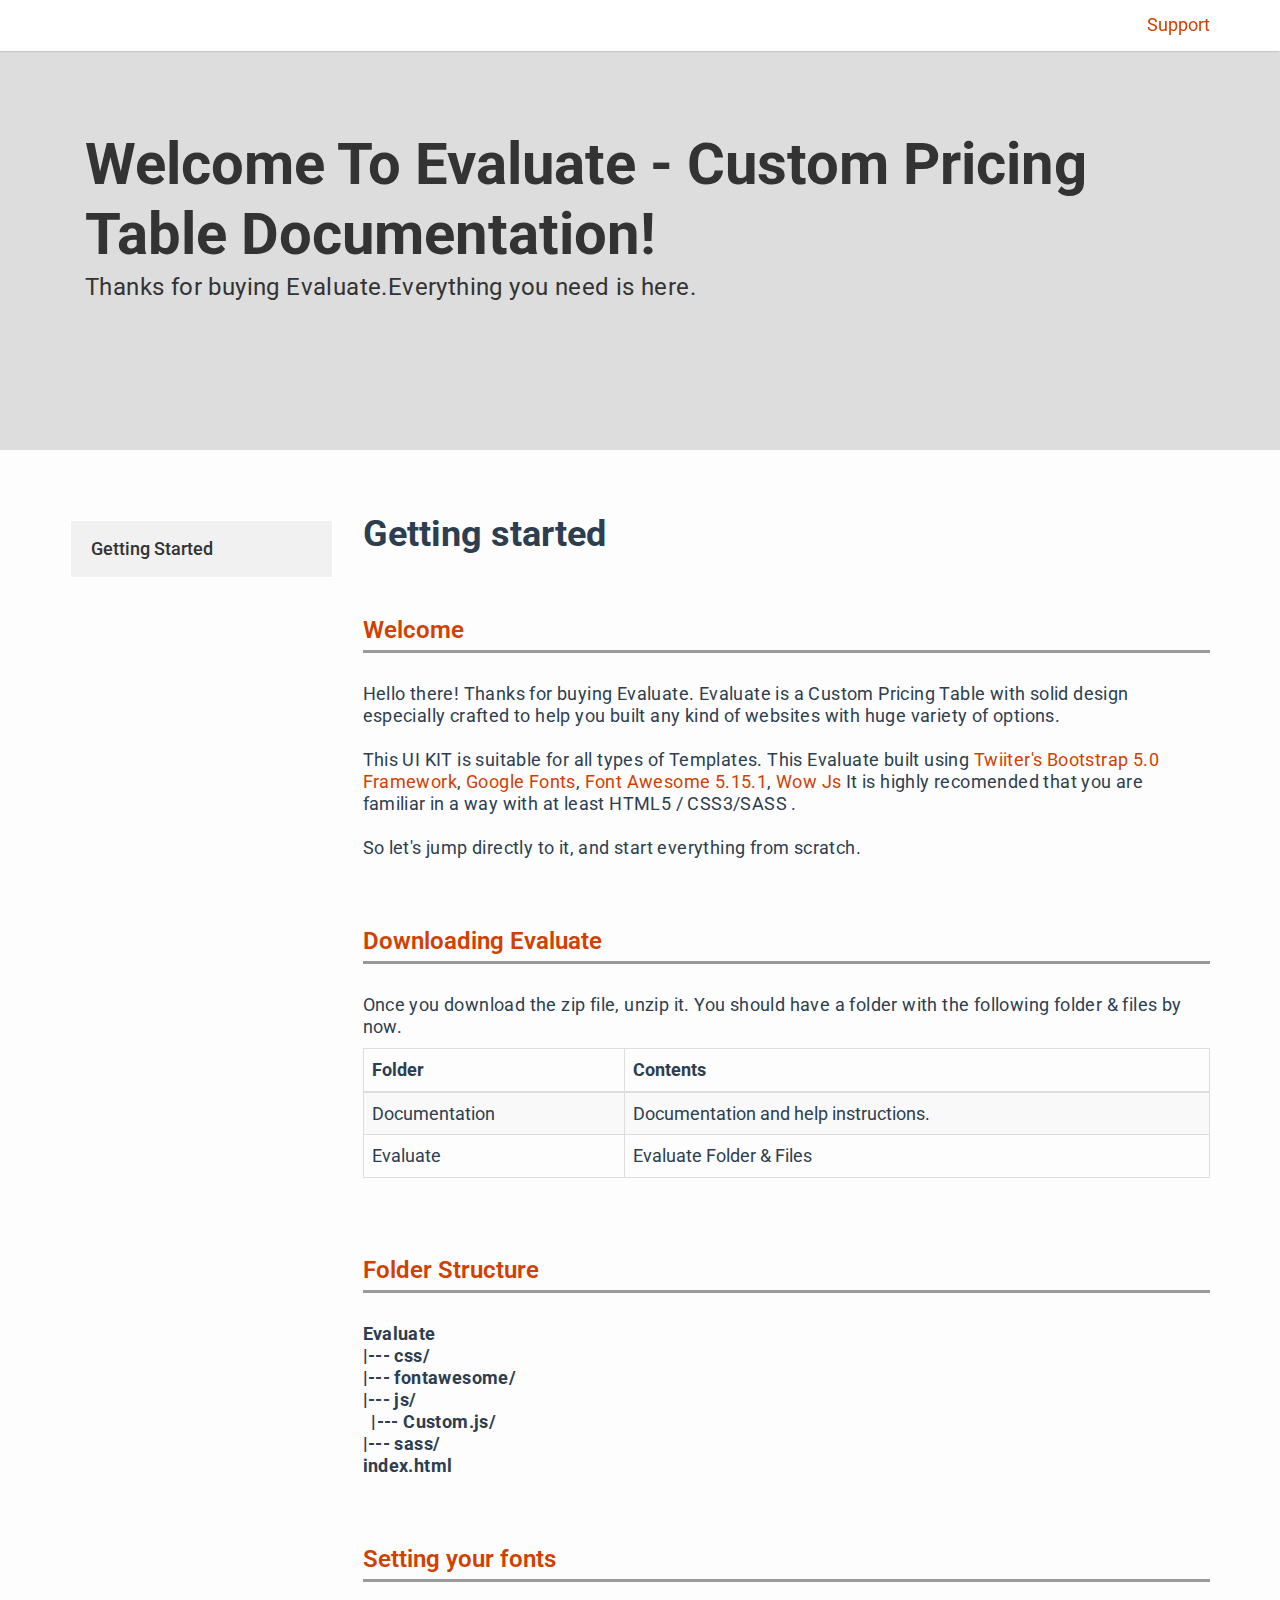
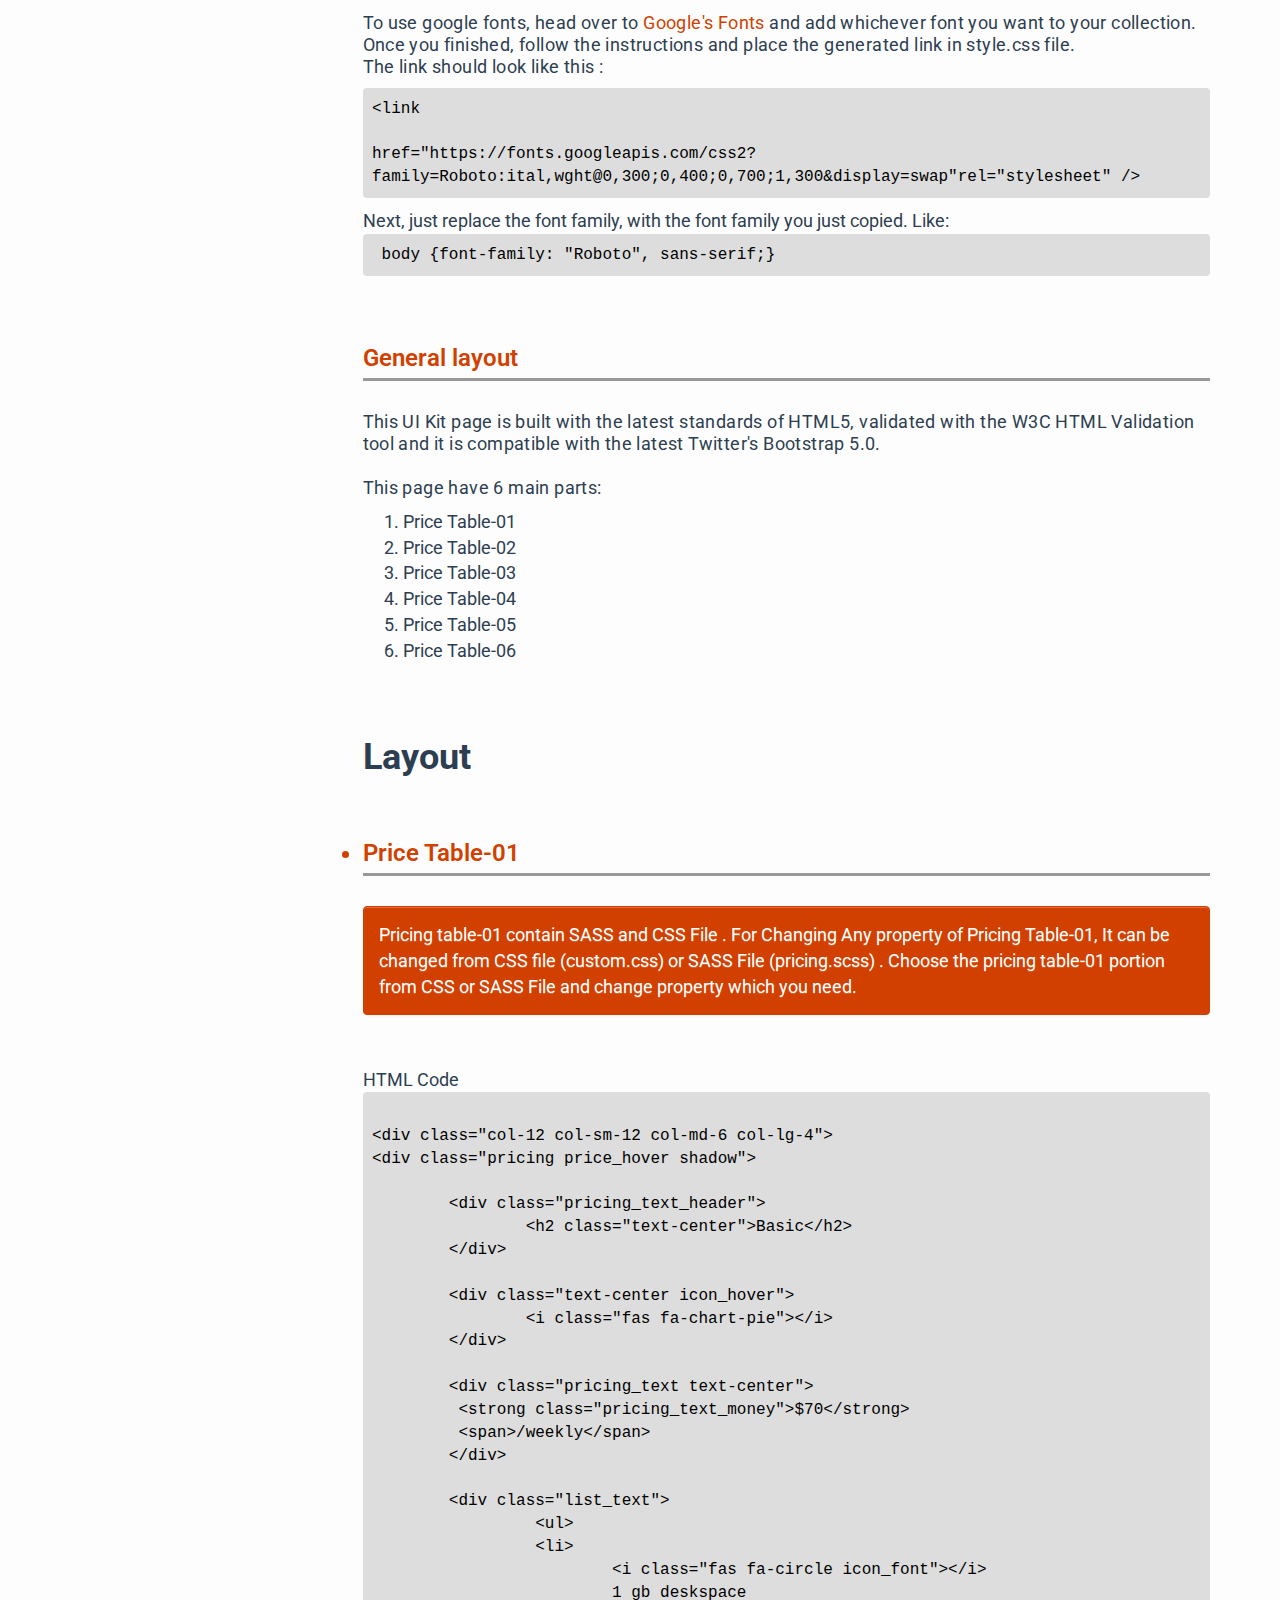
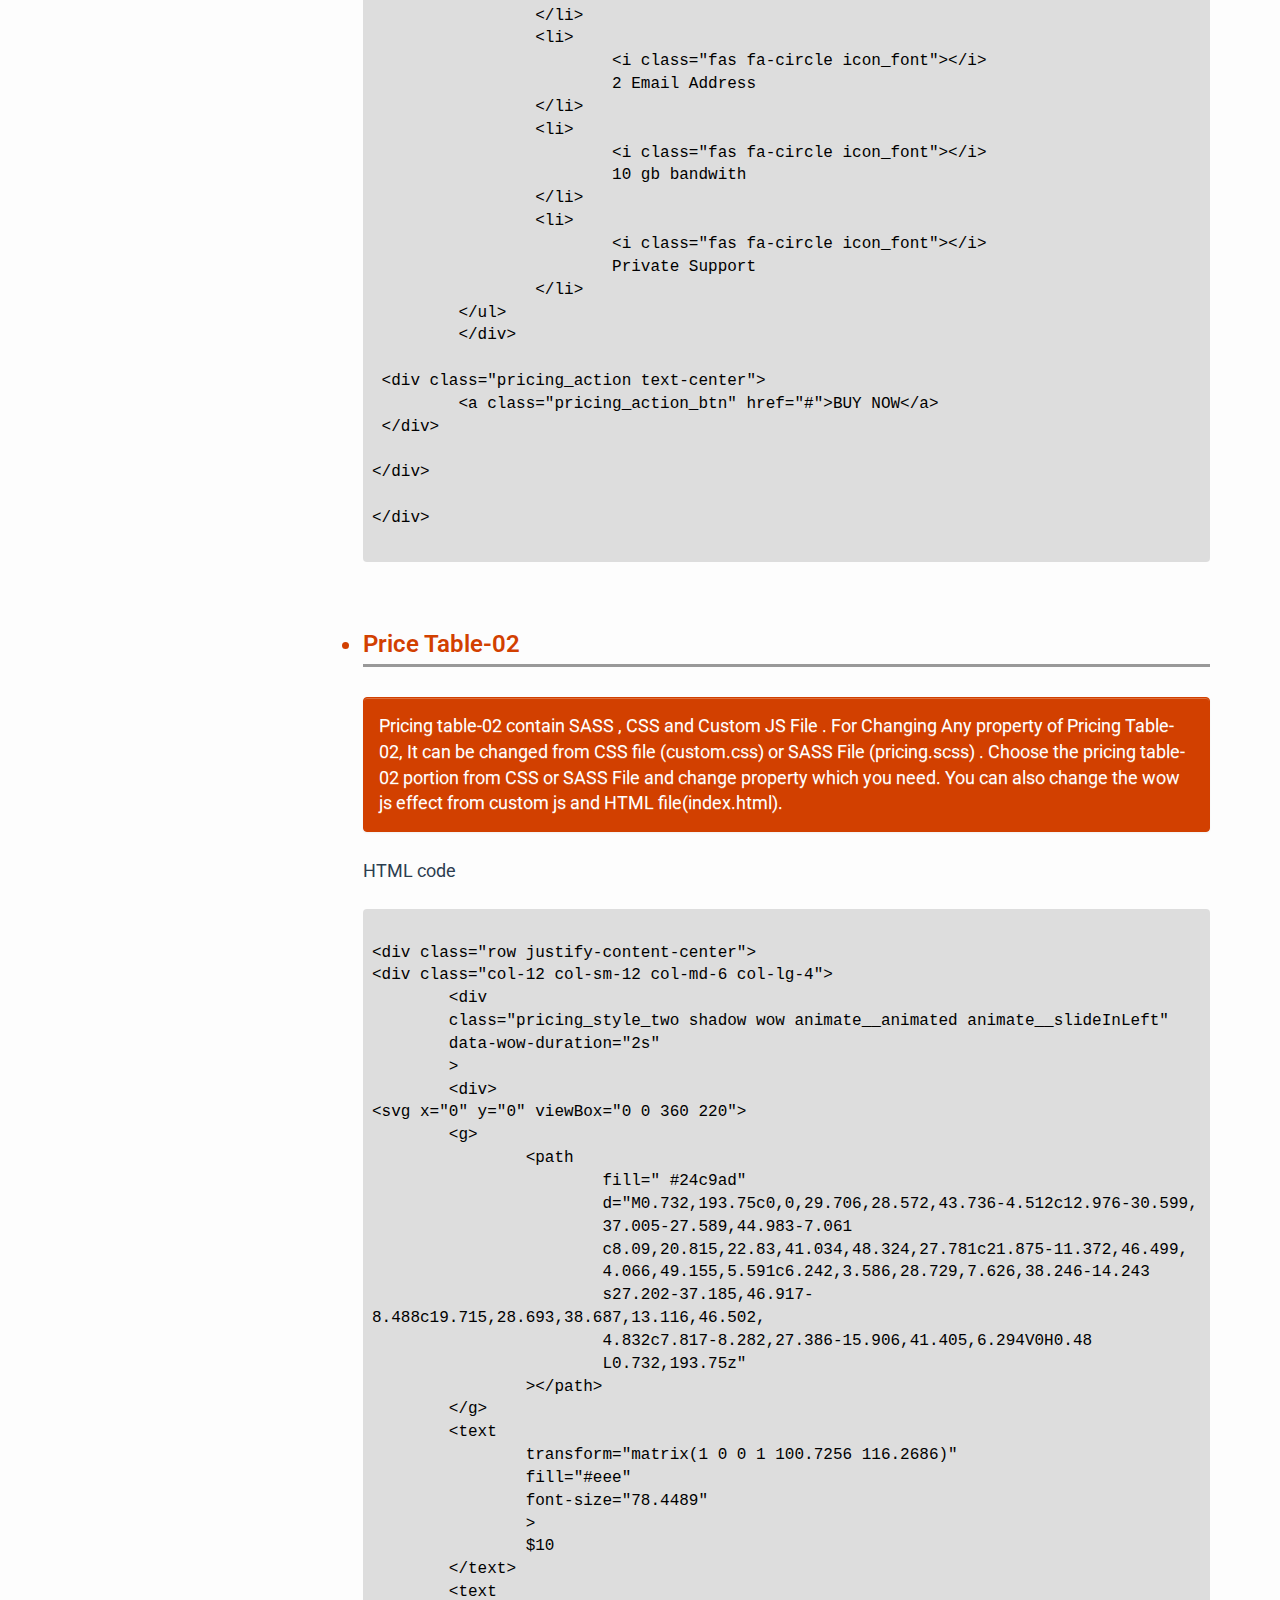
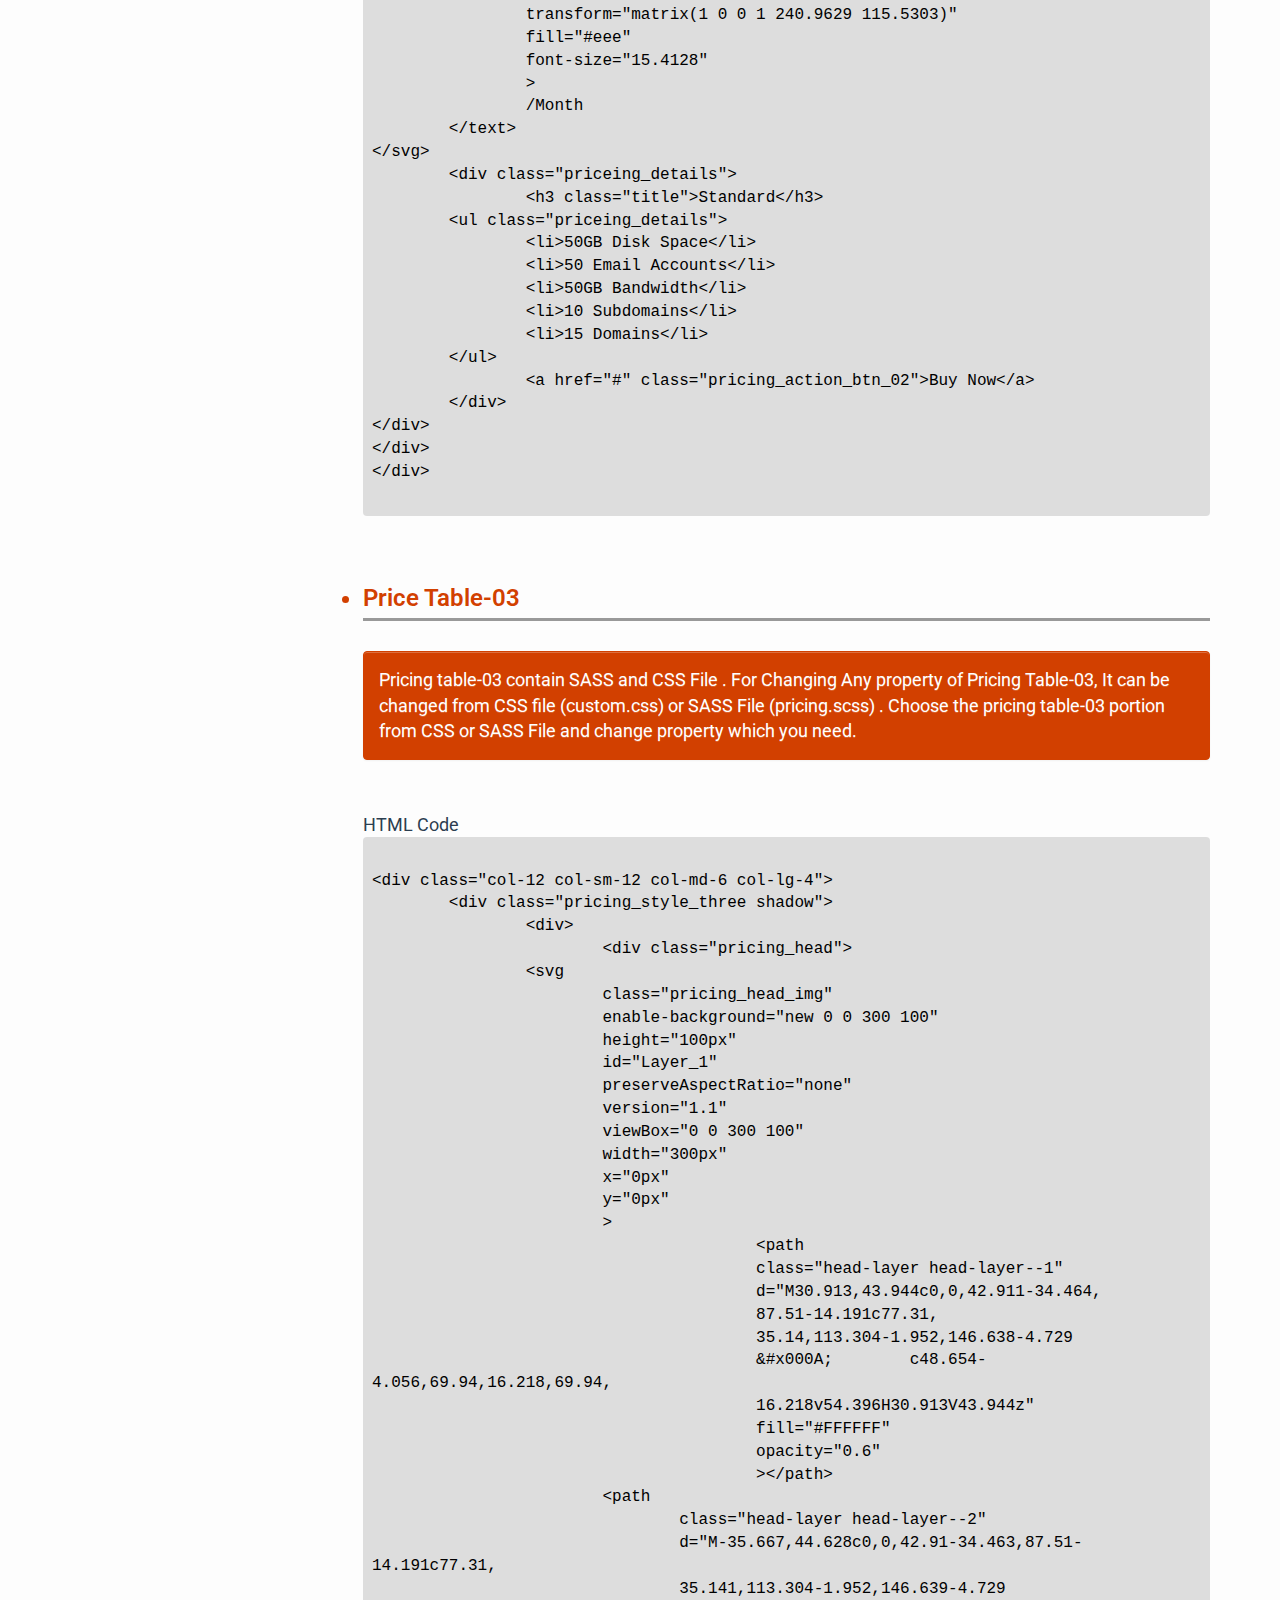
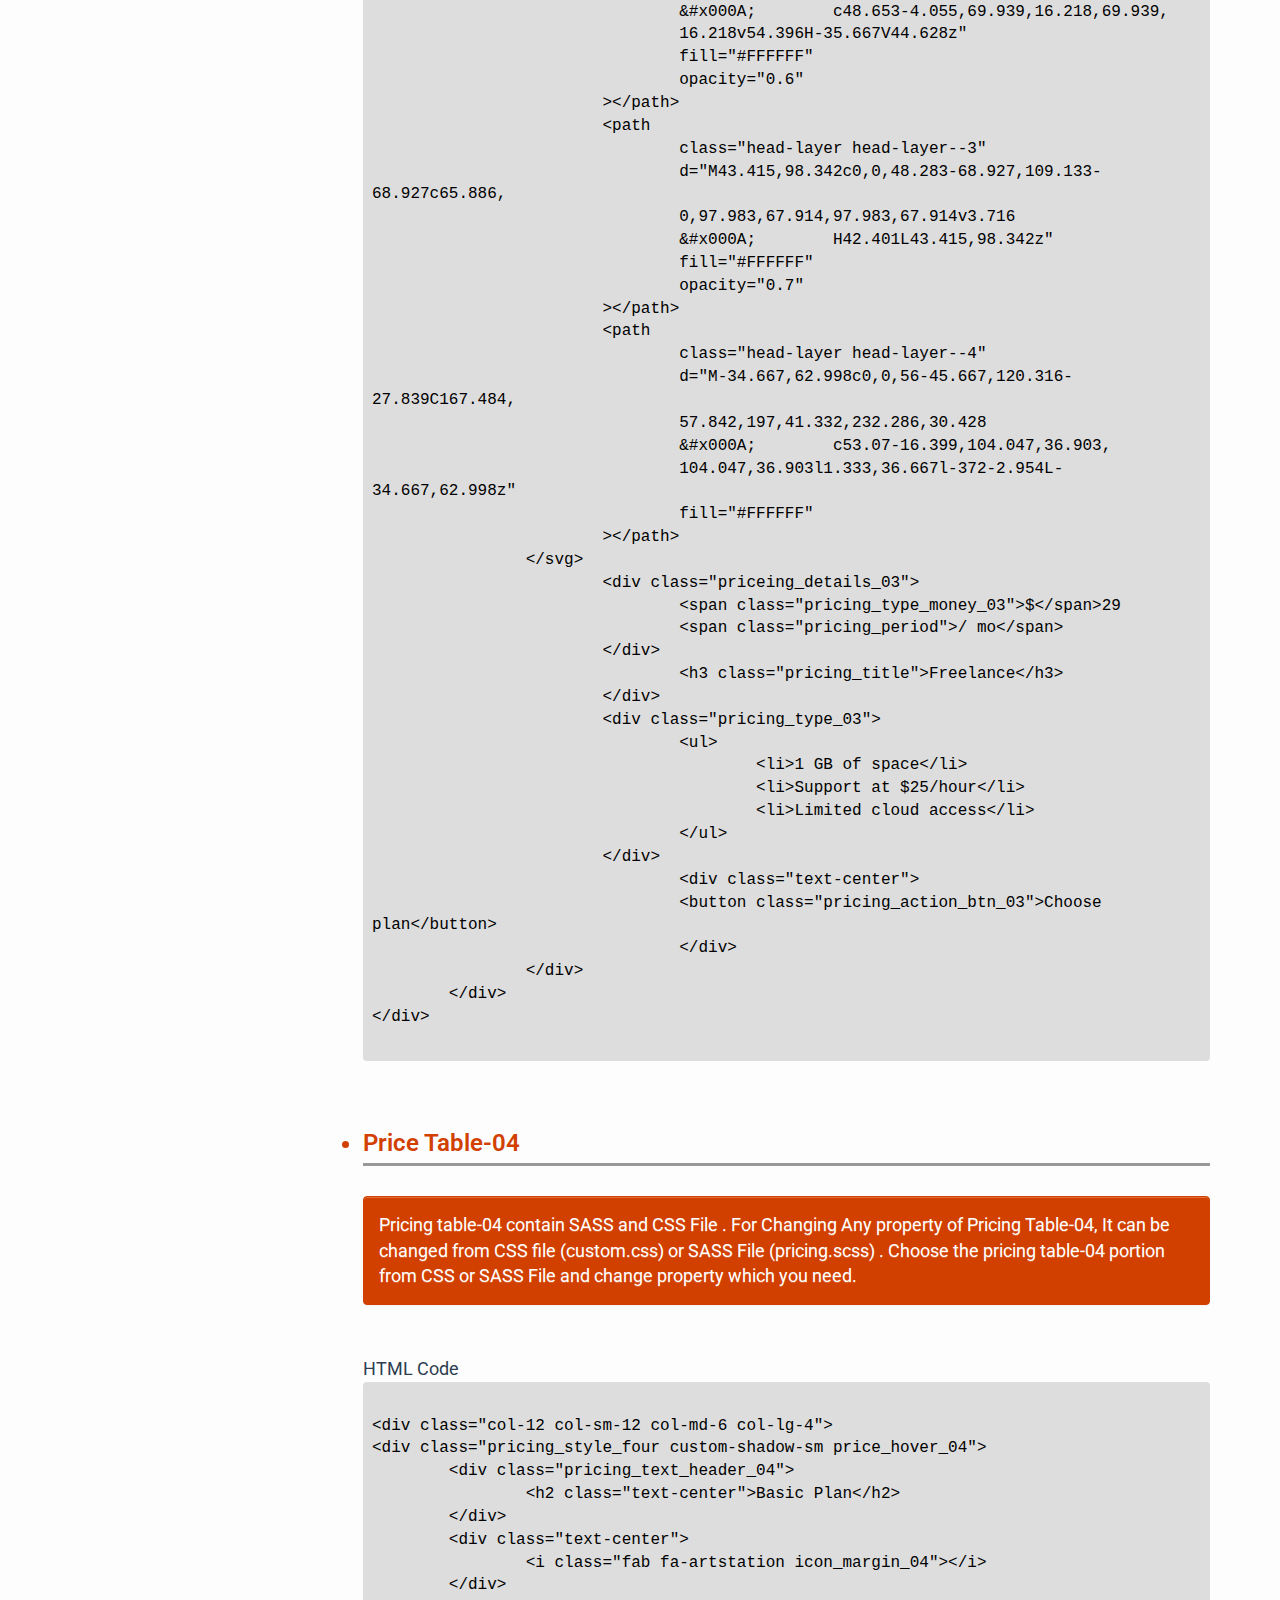
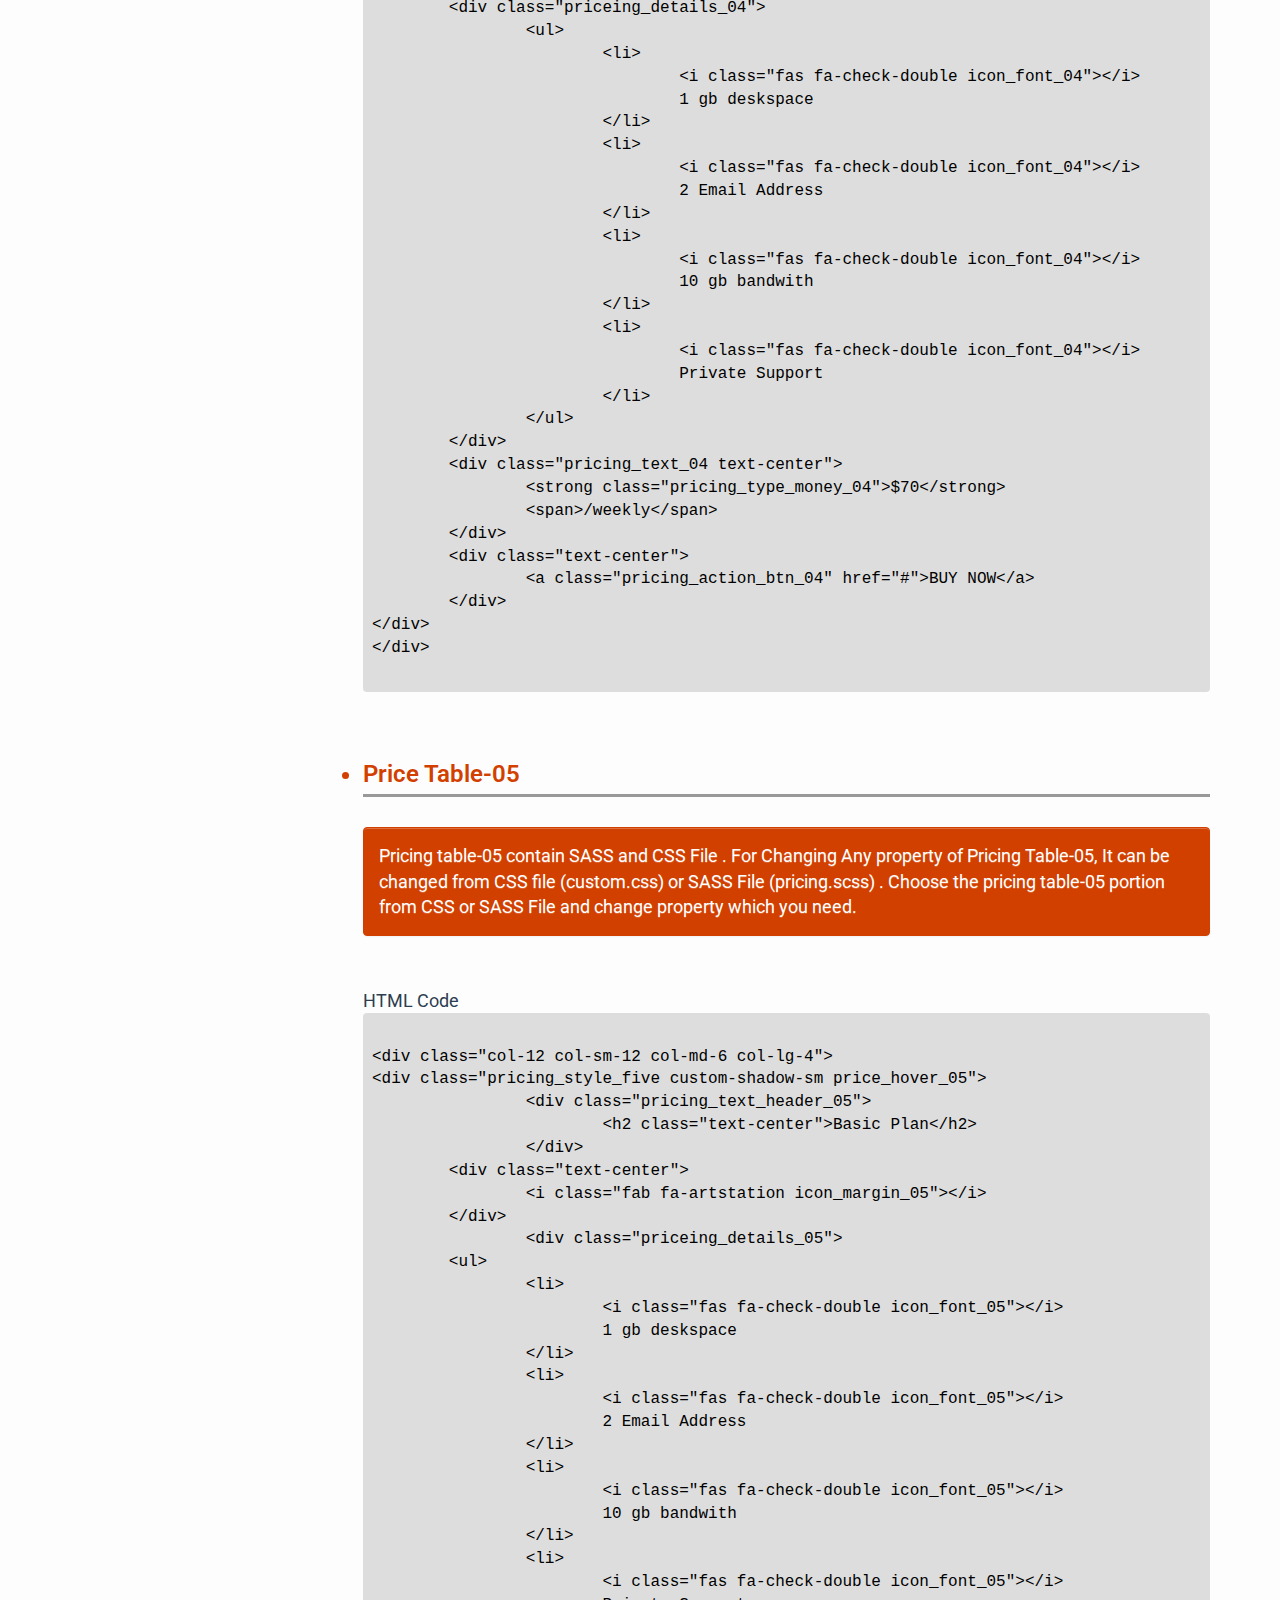
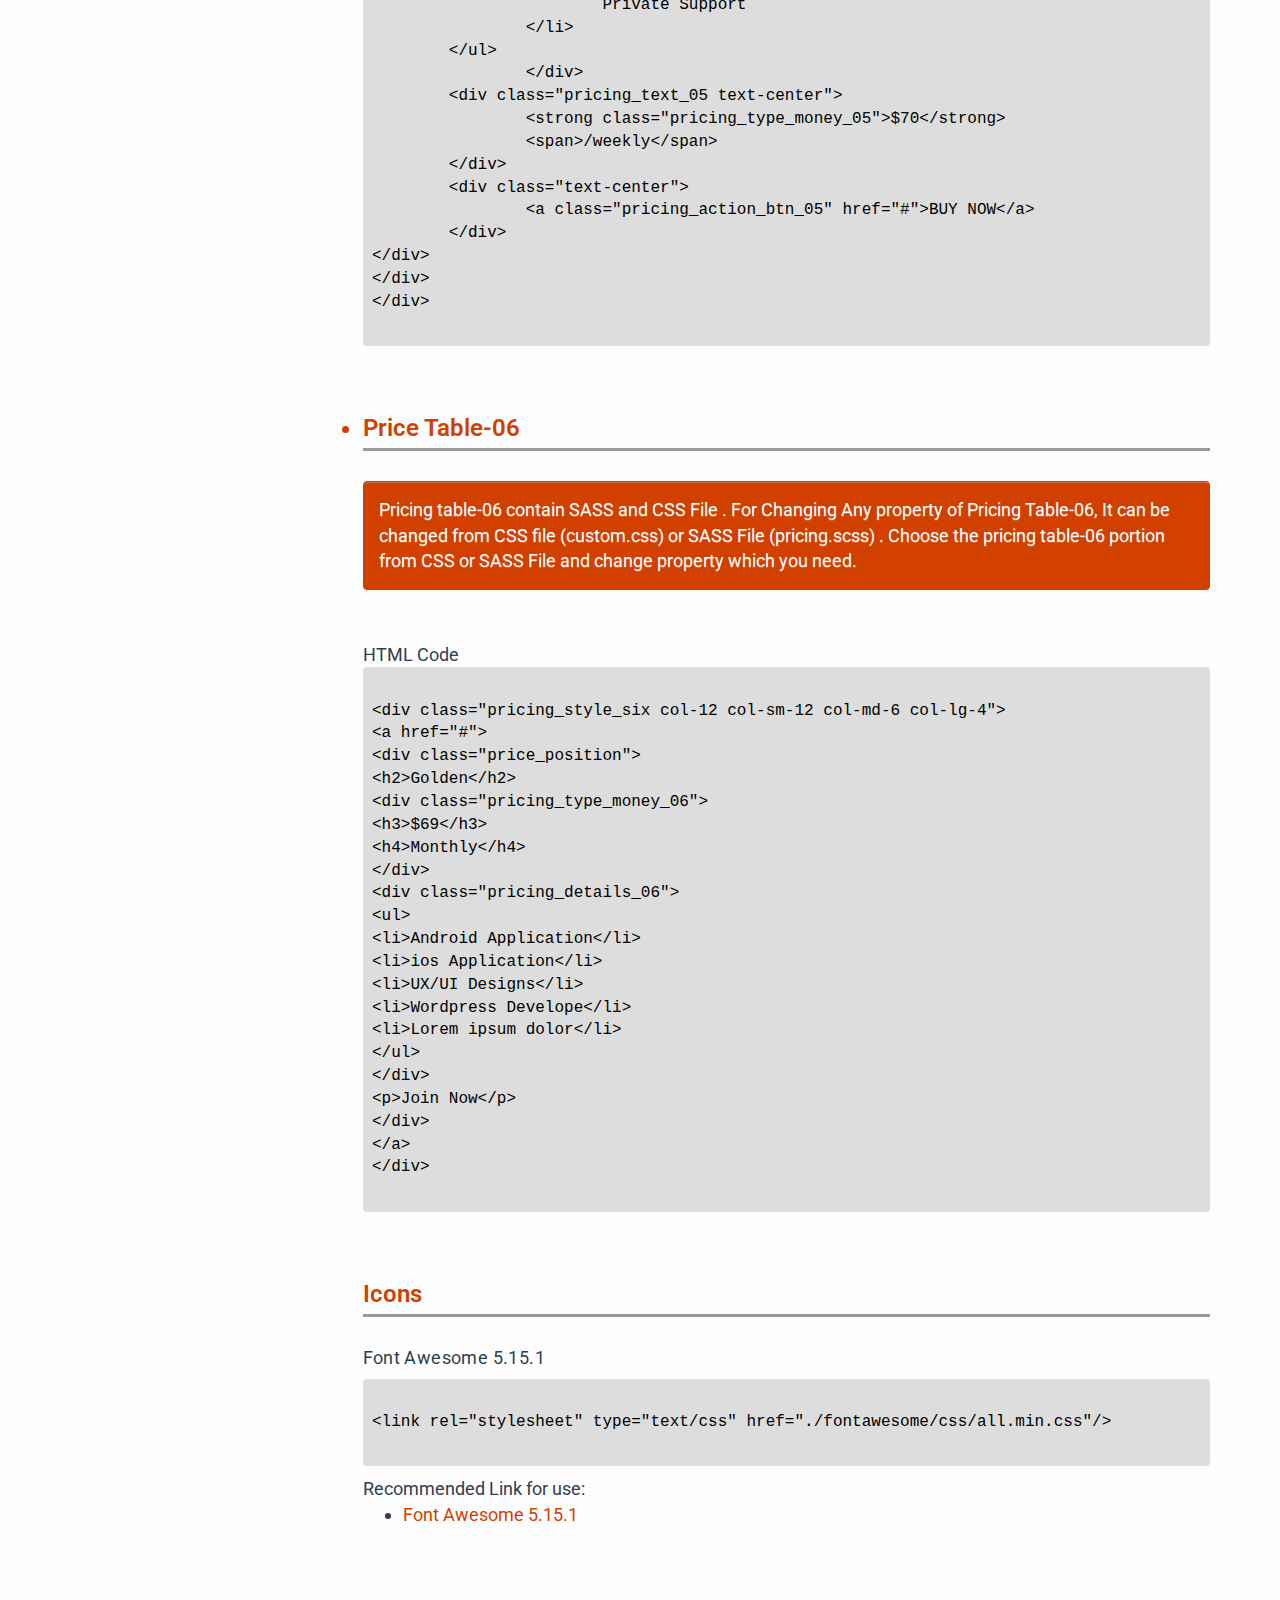
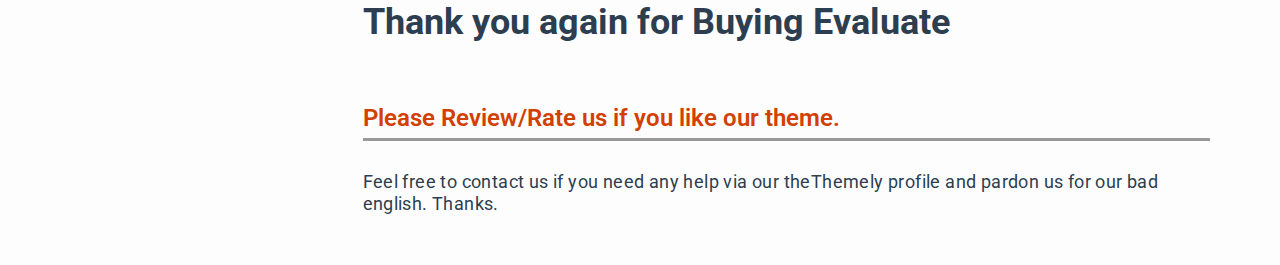
<file: Documentation/index.html>
<!DOCTYPE html>
<!--[if IE 8 ]> <html lang="en" class="ie8"> <![endif]-->
<!--[if (gt IE 8)]><!-->
	<html lang="en">
	<!--<![endif]-->
	<head>
		<!-- Meta -->
		<meta charset="utf-8">
		<meta content="IE=edge,chrome=1" http-equiv="X-UA-Compatible">
		<meta name="viewport" content="width=device-width, initial-scale=1.0">
		<title> Evaluate - Custom Pricing Table</title>
		<meta content="yes" name="apple-mobile-web-app-capable">
		<link href="https://fonts.googleapis.com/css?family=Roboto:300,300i,400,400i,500,500i,700,700i,900,900i" rel="stylesheet"> 
		<link rel="stylesheet" href="css/bootstrap.css">
		<link rel="stylesheet" href="css/doc.css">
	</head>
	<body>
		<header class="navbar navbar-default navbar-fixed-top" role="banner">
			<div class="container">
				<div class="navbar-header">
					<button class="navbar-toggle" type="button" data-toggle="collapse" data-target=".navbar-collapse">
						<span class="sr-only">Toggle navigation</span>
						<span class="icon-bar"></span>
						<span class="icon-bar"></span>
						<span class="icon-bar"></span>
					</button>
				</div>
				<nav class="collapse navbar-collapse" role="navigation">
					<ul class="nav navbar-nav navbar-right">
						<li>
							<a href="mailto:support@thethemely.com.com?Subject= Evaluate

 %20Support" target="_top">Support</a>
						</li>
					</ul>
				</nav>  <!-- Navigation end -->
			</div> <!-- Container end -->
		</header>  <!-- Header end -->
		<div id="content" class="sub-content">
			<div class="container">
				<div class="col-md-12">
					<h1 class="semi-big">Welcome To Evaluate - Custom Pricing Table Documentation!</h1>
					<p class="lead">Thanks for buying  Evaluate.Everything you need is here.</p>
				</div>
			</div>
		</div>
		<div class="container bs-docs-container text-dark">
			<div class="row">
				<div class="col-md-3">
					<div class="bs-sidebar hidden-print affix-top" role="complementary">
						<ul class="nav bs-sidenav">
							<li><a href="#getting-started" class="page-scroll">Getting Started</a>
								<ul class="nav">
									<li>
										<a href="#welcome" class="page-scroll">
											Welcome
										</a>
									</li>
									<li>      
										<a href="#downloading-Evaluate" class="page-scroll">
											Downloading  Evaluate.
										</a>
									</li>
									<li>      
										<a href="#folder_structure" class="page-scroll">
											Folder Structure 
										</a>
									</li>
									<li>    
										<a href="#setting-your-fonts" class="page-scroll">
											Setting your fonts
										</a>
									</li>  
									<li>    
										<a href="#general-layout" class="page-scroll">
											General Layout
										</a>
									</li> 
									<li><a href="#layout" class="page-scroll">Layout</a>
											
								<ul class="nav">
									<li>
										<a href="#Pricing_01" class="page-scroll">
											Pricing Table-01
										</a>
									</li>
									<li>
										<a href="#Pricing_02" class="page-scroll">
											Pricing Table-02
										</a>
									</li>
									<li>
										<a href="#Pricing_03" class="page-scroll">
											Pricing Table-03
										</a>
									</li>
									<li>
										<a href="#Pricing_04" class="page-scroll">
											Pricing Table-04
										</a>
									</li>
									<li>
										<a href="#Pricing_05" class="page-scroll">
											Pricing Table-05
										</a>
									</li>
									<li>
										<a href="#Pricing_06" class="page-scroll">
											Pricing Table-06
										</a>
									</li>
  
								</ul> 
							</li> <!-- li header end -->
							
							
						 </ul>
					</div>
				</div>
				<div class="col-md-9">
					<div class="bs-docs-section">
						<h1 id="getting-started">
							Getting started
						</h1>
						<h2 id="welcome">
							Welcome
						</h2>
						<p>
							Hello there! Thanks for buying  Evaluate. Evaluate is a Custom Pricing Table with solid design especially crafted to help you built any kind of websites with huge variety of options.
							<br><br>
							This UI KIT is suitable for all types of Templates. This  Evaluate built using <a href="http://getbootstrap.com/">Twiiter's Bootstrap 5.0 Framework</a>, <a href="https://www.google.com/fonts"> Google Fonts</a>, <a href="https://fontawesome.com"> Font Awesome 5.15.1</a>, <a href="https://wowjs.uk/.com">Wow Js</a> It is highly recomended that you are familiar in a way with at least HTML5 / CSS3/SASS .
							<br><br>
							So let's jump directly to it, and start everything from scratch.
						</p>
						<h2 id="downloading-Evaluate">
							Downloading  Evaluate
						</h2>
						<p>
							Once you download the zip file, unzip it. You should have a folder with the following folder & files by now.
							<table class="table table-bordered">
								<thead>
									<tr>
										<th>Folder</th>
										<th style="text-align:left">Contents</th>
									</tr>
								</thead>
								<tbody>
									<tr>
										<td>Documentation</td>
										<td style="text-align:left">Documentation and help instructions.</td>
									</tr>
									<tr>
										<td> Evaluate</td>
										<td style="text-align:left"> Evaluate Folder & Files</td>
									</tr>
								</tbody>
							</table>
						</p>
						<h2 id="folder_structure">
							Folder Structure

						</h2>
						
						<p> 
							<p class="plain">
			                <strong>Evaluate
												<br>
													|--- css/<br>
													|--- fontawesome/<br>
													|--- js/<br>
													&nbsp;&nbsp;|--- Custom.js/<br>
													|--- sass/<br>
												
			                    index.html<br>
			                  
			                </strong>
			            </p>
						</p>
		       <h2 id="setting-your-fonts">
							Setting your fonts
						</h2>
						<p>
							To use google fonts, head over to <a href="https://www.google.com/fonts">Google's Fonts</a> and add whichever font you want to your collection. Once you finished, follow the instructions and place the generated link in style.css file.
							<br>
							The link should look like this :
							<pre><code>&#x3C;link
								href=&#x22;https://fonts.googleapis.com/css2?family=Roboto:ital,wght@0,300;0,400;0,700;1,300&#x26;display=swap&#x22;rel=&#x22;stylesheet&#x22; /&#x3E;</code></pre>
							Next, just replace the font family, with the font family you just copied. Like:

							<pre><code> body {font-family: &#x22;Roboto&#x22;, sans-serif;} </code></pre>
						</p>
						<h2 id="general-layout">
							General layout
						</h2>
						<p>
							This UI Kit page is built with the latest standards of HTML5, validated with the W3C HTML Validation tool and it is compatible with the latest Twitter's Bootstrap 5.0.
							<br><br>
							This page have 6 main parts:
							<ol>
								<li>
								 Price Table-01
								</li>
								<li>
									Price Table-02
								</li>
								<li>
									Price Table-03
								</li>
								<li>
									Price Table-04
								</li>
								<li>
									Price Table-05
								</li>
								<li>
									Price Table-06
								</li>
							</ol>
						</p>
						<h1 id="layout">Layout</h1>
						<h2 id="Pricing_01">								
							<li>
							Price Table-01
						</li></h2>
						<p>
							<div class="alert alert-danger margin-top">
								Pricing table-01 contain SASS and CSS File . For Changing Any property of Pricing Table-01,  It can be changed from CSS file (custom.css) or SASS File (pricing.scss)  . Choose the pricing table-01 portion from CSS or SASS File and change property which you need.
							 </div><br>
						
						<br>HTML Code<br>

<pre>
<code>
&#x3C;div class=&#x22;col-12 col-sm-12 col-md-6 col-lg-4&#x22;&#x3E;
&#x3C;div class=&#x22;pricing price_hover shadow&#x22;&#x3E;
 
	&#x3C;div class=&#x22;pricing_text_header&#x22;&#x3E;
		&#x3C;h2 class=&#x22;text-center&#x22;&#x3E;Basic&#x3C;/h2&#x3E;
	&#x3C;/div&#x3E;
 
	&#x3C;div class=&#x22;text-center icon_hover&#x22;&#x3E;
		&#x3C;i class=&#x22;fas fa-chart-pie&#x22;&#x3E;&#x3C;/i&#x3E;
	&#x3C;/div&#x3E;
 
	&#x3C;div class=&#x22;pricing_text text-center&#x22;&#x3E;
	 &#x3C;strong class=&#x22;pricing_text_money&#x22;&#x3E;$70&#x3C;/strong&#x3E;
	 &#x3C;span&#x3E;/weekly&#x3C;/span&#x3E;
	&#x3C;/div&#x3E;
 
  	&#x3C;div class=&#x22;list_text&#x22;&#x3E;
		 &#x3C;ul&#x3E;
		 &#x3C;li&#x3E;
			 &#x3C;i class=&#x22;fas fa-circle icon_font&#x22;&#x3E;&#x3C;/i&#x3E;
			 1 gb deskspace
		 &#x3C;/li&#x3E;
		 &#x3C;li&#x3E;
			 &#x3C;i class=&#x22;fas fa-circle icon_font&#x22;&#x3E;&#x3C;/i&#x3E;
			 2 Email Address
		 &#x3C;/li&#x3E;
		 &#x3C;li&#x3E;
			 &#x3C;i class=&#x22;fas fa-circle icon_font&#x22;&#x3E;&#x3C;/i&#x3E;
			 10 gb bandwith
		 &#x3C;/li&#x3E;
		 &#x3C;li&#x3E;
			 &#x3C;i class=&#x22;fas fa-circle icon_font&#x22;&#x3E;&#x3C;/i&#x3E;
			 Private Support
		 &#x3C;/li&#x3E;
	 &#x3C;/ul&#x3E;
	 &#x3C;/div&#x3E;
 
 &#x3C;div class=&#x22;pricing_action text-center&#x22;&#x3E;
	 &#x3C;a class=&#x22;pricing_action_btn&#x22; href=&#x22;#&#x22;&#x3E;BUY NOW&#x3C;/a&#x3E;
 &#x3C;/div&#x3E;
 
&#x3C;/div&#x3E;
 
&#x3C;/div&#x3E;
</code>
</pre>
						
 </p>
						<h2 id="Pricing_02">							
								<li>
							Price Table-02
						</li></h2>
						<p>
							<div class="alert alert-danger margin-top">
								Pricing table-02 contain SASS , CSS and Custom JS File . For Changing Any property of Pricing Table-02,  It can be changed from CSS file (custom.css) or SASS File (pricing.scss)  . Choose the pricing table-02 portion from CSS or SASS File and change property which you need. You  can also change the wow js effect from custom js and HTML file(index.html).
							 </div><br>
							HTML code
						 
						<br><br>
<pre>
<code>
&#x3C;div class=&#x22;row justify-content-center&#x22;&#x3E;
&#x3C;div class=&#x22;col-12 col-sm-12 col-md-6 col-lg-4&#x22;&#x3E;
	&#x3C;div
	class=&#x22;pricing_style_two shadow wow animate__animated animate__slideInLeft&#x22;
	data-wow-duration=&#x22;2s&#x22;
	&#x3E;
	&#x3C;div&#x3E;
&#x3C;svg x=&#x22;0&#x22; y=&#x22;0&#x22; viewBox=&#x22;0 0 360 220&#x22;&#x3E;
	&#x3C;g&#x3E;
		&#x3C;path
			fill=&#x22; #24c9ad&#x22;
			d=&#x22;M0.732,193.75c0,0,29.706,28.572,43.736-4.512c12.976-30.599,
			37.005-27.589,44.983-7.061
			c8.09,20.815,22.83,41.034,48.324,27.781c21.875-11.372,46.499,
			4.066,49.155,5.591c6.242,3.586,28.729,7.626,38.246-14.243
			s27.202-37.185,46.917-8.488c19.715,28.693,38.687,13.116,46.502,
			4.832c7.817-8.282,27.386-15.906,41.405,6.294V0H0.48
			L0.732,193.75z&#x22;
		&#x3E;&#x3C;/path&#x3E;
	&#x3C;/g&#x3E;
	&#x3C;text
		transform=&#x22;matrix(1 0 0 1 100.7256 116.2686)&#x22;
		fill=&#x22;#eee&#x22;
		font-size=&#x22;78.4489&#x22;
		&#x3E;
		$10
	&#x3C;/text&#x3E;
	&#x3C;text
		transform=&#x22;matrix(1 0 0 1 240.9629 115.5303)&#x22;
		fill=&#x22;#eee&#x22;
		font-size=&#x22;15.4128&#x22;
		&#x3E;
		/Month
	&#x3C;/text&#x3E;
&#x3C;/svg&#x3E;
	&#x3C;div class=&#x22;priceing_details&#x22;&#x3E;
		&#x3C;h3 class=&#x22;title&#x22;&#x3E;Standard&#x3C;/h3&#x3E;
	&#x3C;ul class=&#x22;priceing_details&#x22;&#x3E;
		&#x3C;li&#x3E;50GB Disk Space&#x3C;/li&#x3E;
		&#x3C;li&#x3E;50 Email Accounts&#x3C;/li&#x3E;
		&#x3C;li&#x3E;50GB Bandwidth&#x3C;/li&#x3E;
		&#x3C;li&#x3E;10 Subdomains&#x3C;/li&#x3E;
		&#x3C;li&#x3E;15 Domains&#x3C;/li&#x3E;
	&#x3C;/ul&#x3E;
		&#x3C;a href=&#x22;#&#x22; class=&#x22;pricing_action_btn_02&#x22;&#x3E;Buy Now&#x3C;/a&#x3E;
	&#x3C;/div&#x3E;
&#x3C;/div&#x3E;
&#x3C;/div&#x3E;
&#x3C;/div&#x3E;
</code>
</pre>
</p>


<h2 id="Pricing_03">
	<li>
		Price Table-03
	</li>
</h2>

	<p>
		<div class="alert alert-danger margin-top">
			Pricing table-03 contain SASS and CSS File . For Changing Any property of Pricing Table-03, 
			 It can be changed from CSS file (custom.css) or SASS File (pricing.scss)  .
			  Choose the pricing table-03 portion from CSS or SASS File and change property which you need.
		 </div><br>
	
	<br>HTML Code<br>
<pre>
<code>
&#x3C;div class=&#x22;col-12 col-sm-12 col-md-6 col-lg-4&#x22;&#x3E;
	&#x3C;div class=&#x22;pricing_style_three shadow&#x22;&#x3E;
		&#x3C;div&#x3E;
			&#x3C;div class=&#x22;pricing_head&#x22;&#x3E;
		&#x3C;svg
			class=&#x22;pricing_head_img&#x22;
			enable-background=&#x22;new 0 0 300 100&#x22;
			height=&#x22;100px&#x22;
			id=&#x22;Layer_1&#x22;
			preserveAspectRatio=&#x22;none&#x22;
			version=&#x22;1.1&#x22;
			viewBox=&#x22;0 0 300 100&#x22;
			width=&#x22;300px&#x22;
			x=&#x22;0px&#x22;
			y=&#x22;0px&#x22;
			&#x3E;
					&#x3C;path
					class=&#x22;head-layer head-layer--1&#x22;
					d=&#x22;M30.913,43.944c0,0,42.911-34.464,
					87.51-14.191c77.31,
					35.14,113.304-1.952,146.638-4.729
					&#x26;#x000A;&#x9;c48.654-4.056,69.94,16.218,69.94,
					16.218v54.396H30.913V43.944z&#x22;
					fill=&#x22;#FFFFFF&#x22;
					opacity=&#x22;0.6&#x22;
					&#x3E;&#x3C;/path&#x3E;
			&#x3C;path
				class=&#x22;head-layer head-layer--2&#x22;
				d=&#x22;M-35.667,44.628c0,0,42.91-34.463,87.51-14.191c77.31,
				35.141,113.304-1.952,146.639-4.729
				&#x26;#x000A;&#x9;c48.653-4.055,69.939,16.218,69.939,
				16.218v54.396H-35.667V44.628z&#x22;
				fill=&#x22;#FFFFFF&#x22;
				opacity=&#x22;0.6&#x22;
			&#x3E;&#x3C;/path&#x3E;
			&#x3C;path
				class=&#x22;head-layer head-layer--3&#x22;
				d=&#x22;M43.415,98.342c0,0,48.283-68.927,109.133-68.927c65.886,
				0,97.983,67.914,97.983,67.914v3.716
				&#x26;#x000A;&#x9;H42.401L43.415,98.342z&#x22;
				fill=&#x22;#FFFFFF&#x22;
				opacity=&#x22;0.7&#x22;
			&#x3E;&#x3C;/path&#x3E;
			&#x3C;path
				class=&#x22;head-layer head-layer--4&#x22;
				d=&#x22;M-34.667,62.998c0,0,56-45.667,120.316-27.839C167.484,
				57.842,197,41.332,232.286,30.428
				&#x26;#x000A;&#x9;c53.07-16.399,104.047,36.903,
				104.047,36.903l1.333,36.667l-372-2.954L-34.667,62.998z&#x22;
				fill=&#x22;#FFFFFF&#x22;
			&#x3E;&#x3C;/path&#x3E;
		&#x3C;/svg&#x3E;
			&#x3C;div class=&#x22;priceing_details_03&#x22;&#x3E;
				&#x3C;span class=&#x22;pricing_type_money_03&#x22;&#x3E;$&#x3C;/span&#x3E;29
				&#x3C;span class=&#x22;pricing_period&#x22;&#x3E;/ mo&#x3C;/span&#x3E;
			&#x3C;/div&#x3E;
				&#x3C;h3 class=&#x22;pricing_title&#x22;&#x3E;Freelance&#x3C;/h3&#x3E;
			&#x3C;/div&#x3E;
			&#x3C;div class=&#x22;pricing_type_03&#x22;&#x3E;
				&#x3C;ul&#x3E;
					&#x3C;li&#x3E;1 GB of space&#x3C;/li&#x3E;
					&#x3C;li&#x3E;Support at $25/hour&#x3C;/li&#x3E;
					&#x3C;li&#x3E;Limited cloud access&#x3C;/li&#x3E;
				&#x3C;/ul&#x3E;
			&#x3C;/div&#x3E;
				&#x3C;div class=&#x22;text-center&#x22;&#x3E;
				&#x3C;button class=&#x22;pricing_action_btn_03&#x22;&#x3E;Choose plan&#x3C;/button&#x3E;
				&#x3C;/div&#x3E;
		&#x3C;/div&#x3E;
	&#x3C;/div&#x3E;
&#x3C;/div&#x3E;
</code>
</pre>

	</p>

<h2 id="Pricing_04">
	<li>
		Price Table-04
	</li>
</h2>
<p>
	<div class="alert alert-danger margin-top">
		Pricing table-04 contain SASS and CSS File . 
		For Changing Any property of Pricing Table-04, 
		 It can be changed from CSS file (custom.css) or SASS File (pricing.scss)  .
		  Choose the pricing table-04 portion from CSS or SASS File and change property which you need.
	 </div><br>

<br>HTML Code<br>
<pre>
<code>
&#x3C;div class=&#x22;col-12 col-sm-12 col-md-6 col-lg-4&#x22;&#x3E;
&#x3C;div class=&#x22;pricing_style_four custom-shadow-sm price_hover_04&#x22;&#x3E;
	&#x3C;div class=&#x22;pricing_text_header_04&#x22;&#x3E;
		&#x3C;h2 class=&#x22;text-center&#x22;&#x3E;Basic Plan&#x3C;/h2&#x3E;
	&#x3C;/div&#x3E;
	&#x3C;div class=&#x22;text-center&#x22;&#x3E;
		&#x3C;i class=&#x22;fab fa-artstation icon_margin_04&#x22;&#x3E;&#x3C;/i&#x3E;
	&#x3C;/div&#x3E;
	&#x3C;div class=&#x22;priceing_details_04&#x22;&#x3E;
		&#x3C;ul&#x3E;
			&#x3C;li&#x3E;
				&#x3C;i class=&#x22;fas fa-check-double icon_font_04&#x22;&#x3E;&#x3C;/i&#x3E;
				1 gb deskspace
			&#x3C;/li&#x3E;
			&#x3C;li&#x3E;
				&#x3C;i class=&#x22;fas fa-check-double icon_font_04&#x22;&#x3E;&#x3C;/i&#x3E;
				2 Email Address
			&#x3C;/li&#x3E;
			&#x3C;li&#x3E;
				&#x3C;i class=&#x22;fas fa-check-double icon_font_04&#x22;&#x3E;&#x3C;/i&#x3E;
				10 gb bandwith
			&#x3C;/li&#x3E;
			&#x3C;li&#x3E;
				&#x3C;i class=&#x22;fas fa-check-double icon_font_04&#x22;&#x3E;&#x3C;/i&#x3E;
				Private Support
			&#x3C;/li&#x3E;
		&#x3C;/ul&#x3E;
	&#x3C;/div&#x3E;
	&#x3C;div class=&#x22;pricing_text_04 text-center&#x22;&#x3E;
		&#x3C;strong class=&#x22;pricing_type_money_04&#x22;&#x3E;$70&#x3C;/strong&#x3E;
		&#x3C;span&#x3E;/weekly&#x3C;/span&#x3E;
	&#x3C;/div&#x3E;
	&#x3C;div class=&#x22;text-center&#x22;&#x3E;
		&#x3C;a class=&#x22;pricing_action_btn_04&#x22; href=&#x22;#&#x22;&#x3E;BUY NOW&#x3C;/a&#x3E;
	&#x3C;/div&#x3E;
&#x3C;/div&#x3E;
&#x3C;/div&#x3E;
</code>
</pre>

</p>

<h2 id="Pricing_05">
	<li>
		Price Table-05
	</li>
</h2>
<p>
	<p>
		<div class="alert alert-danger margin-top">
			Pricing table-05 contain SASS and CSS File . For Changing Any property of Pricing Table-05,  It can be changed from CSS file (custom.css) or SASS File (pricing.scss)  . Choose the pricing table-05 portion from CSS or SASS File and change property which you need.
		 </div><br>
	
	<br>HTML Code<br>
<pre>
<code>
&#x3C;div class=&#x22;col-12 col-sm-12 col-md-6 col-lg-4&#x22;&#x3E;
&#x3C;div class=&#x22;pricing_style_five custom-shadow-sm price_hover_05&#x22;&#x3E;
		&#x3C;div class=&#x22;pricing_text_header_05&#x22;&#x3E;
			&#x3C;h2 class=&#x22;text-center&#x22;&#x3E;Basic Plan&#x3C;/h2&#x3E;
		&#x3C;/div&#x3E;
	&#x3C;div class=&#x22;text-center&#x22;&#x3E;
		&#x3C;i class=&#x22;fab fa-artstation icon_margin_05&#x22;&#x3E;&#x3C;/i&#x3E;
	&#x3C;/div&#x3E;
		&#x3C;div class=&#x22;priceing_details_05&#x22;&#x3E;
	&#x3C;ul&#x3E;
		&#x3C;li&#x3E;
			&#x3C;i class=&#x22;fas fa-check-double icon_font_05&#x22;&#x3E;&#x3C;/i&#x3E;
			1 gb deskspace
		&#x3C;/li&#x3E;
		&#x3C;li&#x3E;
			&#x3C;i class=&#x22;fas fa-check-double icon_font_05&#x22;&#x3E;&#x3C;/i&#x3E;
			2 Email Address
		&#x3C;/li&#x3E;
		&#x3C;li&#x3E;
			&#x3C;i class=&#x22;fas fa-check-double icon_font_05&#x22;&#x3E;&#x3C;/i&#x3E;
			10 gb bandwith
		&#x3C;/li&#x3E;
		&#x3C;li&#x3E;
			&#x3C;i class=&#x22;fas fa-check-double icon_font_05&#x22;&#x3E;&#x3C;/i&#x3E;
			Private Support
		&#x3C;/li&#x3E;
	&#x3C;/ul&#x3E;
		&#x3C;/div&#x3E;
	&#x3C;div class=&#x22;pricing_text_05 text-center&#x22;&#x3E;
		&#x3C;strong class=&#x22;pricing_type_money_05&#x22;&#x3E;$70&#x3C;/strong&#x3E;
		&#x3C;span&#x3E;/weekly&#x3C;/span&#x3E;
	&#x3C;/div&#x3E;
	&#x3C;div class=&#x22;text-center&#x22;&#x3E;
		&#x3C;a class=&#x22;pricing_action_btn_05&#x22; href=&#x22;#&#x22;&#x3E;BUY NOW&#x3C;/a&#x3E;
	&#x3C;/div&#x3E;
&#x3C;/div&#x3E;
&#x3C;/div&#x3E;
&#x3C;/div&#x3E;
</code>
</pre>



</p>


<h2 id="Pricing_06">
	<li>
		Price Table-06
	</li>
</h2>
<p>
	<p>
		<div class="alert alert-danger margin-top">
			Pricing table-06 contain SASS and CSS File . 
			For Changing Any property of Pricing Table-06,  
			It can be changed from CSS file (custom.css) or SASS File (pricing.scss)  . 
			Choose the pricing table-06 portion from CSS or SASS File and change property which you need.
		 </div><br>
	
	<br>HTML Code<br>
<pre>
<code>
&#x3C;div class=&#x22;pricing_style_six col-12 col-sm-12 col-md-6 col-lg-4&#x22;&#x3E;
&#x3C;a href=&#x22;#&#x22;&#x3E;
&#x3C;div class=&#x22;price_position&#x22;&#x3E;
&#x3C;h2&#x3E;Golden&#x3C;/h2&#x3E;
&#x3C;div class=&#x22;pricing_type_money_06&#x22;&#x3E;
&#x3C;h3&#x3E;$69&#x3C;/h3&#x3E;
&#x3C;h4&#x3E;Monthly&#x3C;/h4&#x3E;
&#x3C;/div&#x3E;
&#x3C;div class=&#x22;pricing_details_06&#x22;&#x3E;
&#x3C;ul&#x3E;
&#x3C;li&#x3E;Android Application&#x3C;/li&#x3E;
&#x3C;li&#x3E;ios Application&#x3C;/li&#x3E;
&#x3C;li&#x3E;UX/UI Designs&#x3C;/li&#x3E;
&#x3C;li&#x3E;Wordpress Develope&#x3C;/li&#x3E;
&#x3C;li&#x3E;Lorem ipsum dolor&#x3C;/li&#x3E;
&#x3C;/ul&#x3E;
&#x3C;/div&#x3E;
&#x3C;p&#x3E;Join Now&#x3C;/p&#x3E;
&#x3C;/div&#x3E;
&#x3C;/a&#x3E;
&#x3C;/div&#x3E;
</code>
</pre>



</p>
						
						<h2 id="icons">
							Icons
						</h2>
						<p>
					Font Awesome 5.15.1
							
<pre>
	<code>
&#x3C;link rel=&#x22;stylesheet&#x22; type=&#x22;text/css&#x22; href=&#x22;./fontawesome/css/all.min.css&#x22;/&#x3E;
</code>
</pre>
		</p>
			Recommended Link for use:
			<ul>
				<li><a href="https://fontawesome.com/icons">Font Awesome 5.15.1</a></li>

			</ul>
						
						<h1 >Thank you again for Buying  Evaluate</h1>

						<h2 >
							Please Review/Rate us if you like our theme.
						</h2>

						<p style="margin-bottom:50px;">
							Feel free to contact us if you need any help via our theThemely profile and pardon us for our bad english. Thanks.
						</p>
						
				</div>
				



	<script src="js/jquery-1.11.2.min.js"></script>
	<script src="js/bootstrap.min.js"></script>
	<script src="js/jquery.easing.min.js"></script>

	<script>
		(function($) {
		    "use strict"; // Start of use strict

		    // jQuery for page scrolling feature - requires jQuery Easing plugin
		    $('a.page-scroll').bind('click', function(event) {
		        var $anchor = $(this);
		        $('html, body').stop().animate({
		            scrollTop: ($($anchor.attr('href')).offset().top - 50)
		        }, 1250, 'easeInOutExpo');
		        event.preventDefault();
		    });

		})(jQuery); 

	</script>


	</body>

</html>
</file>
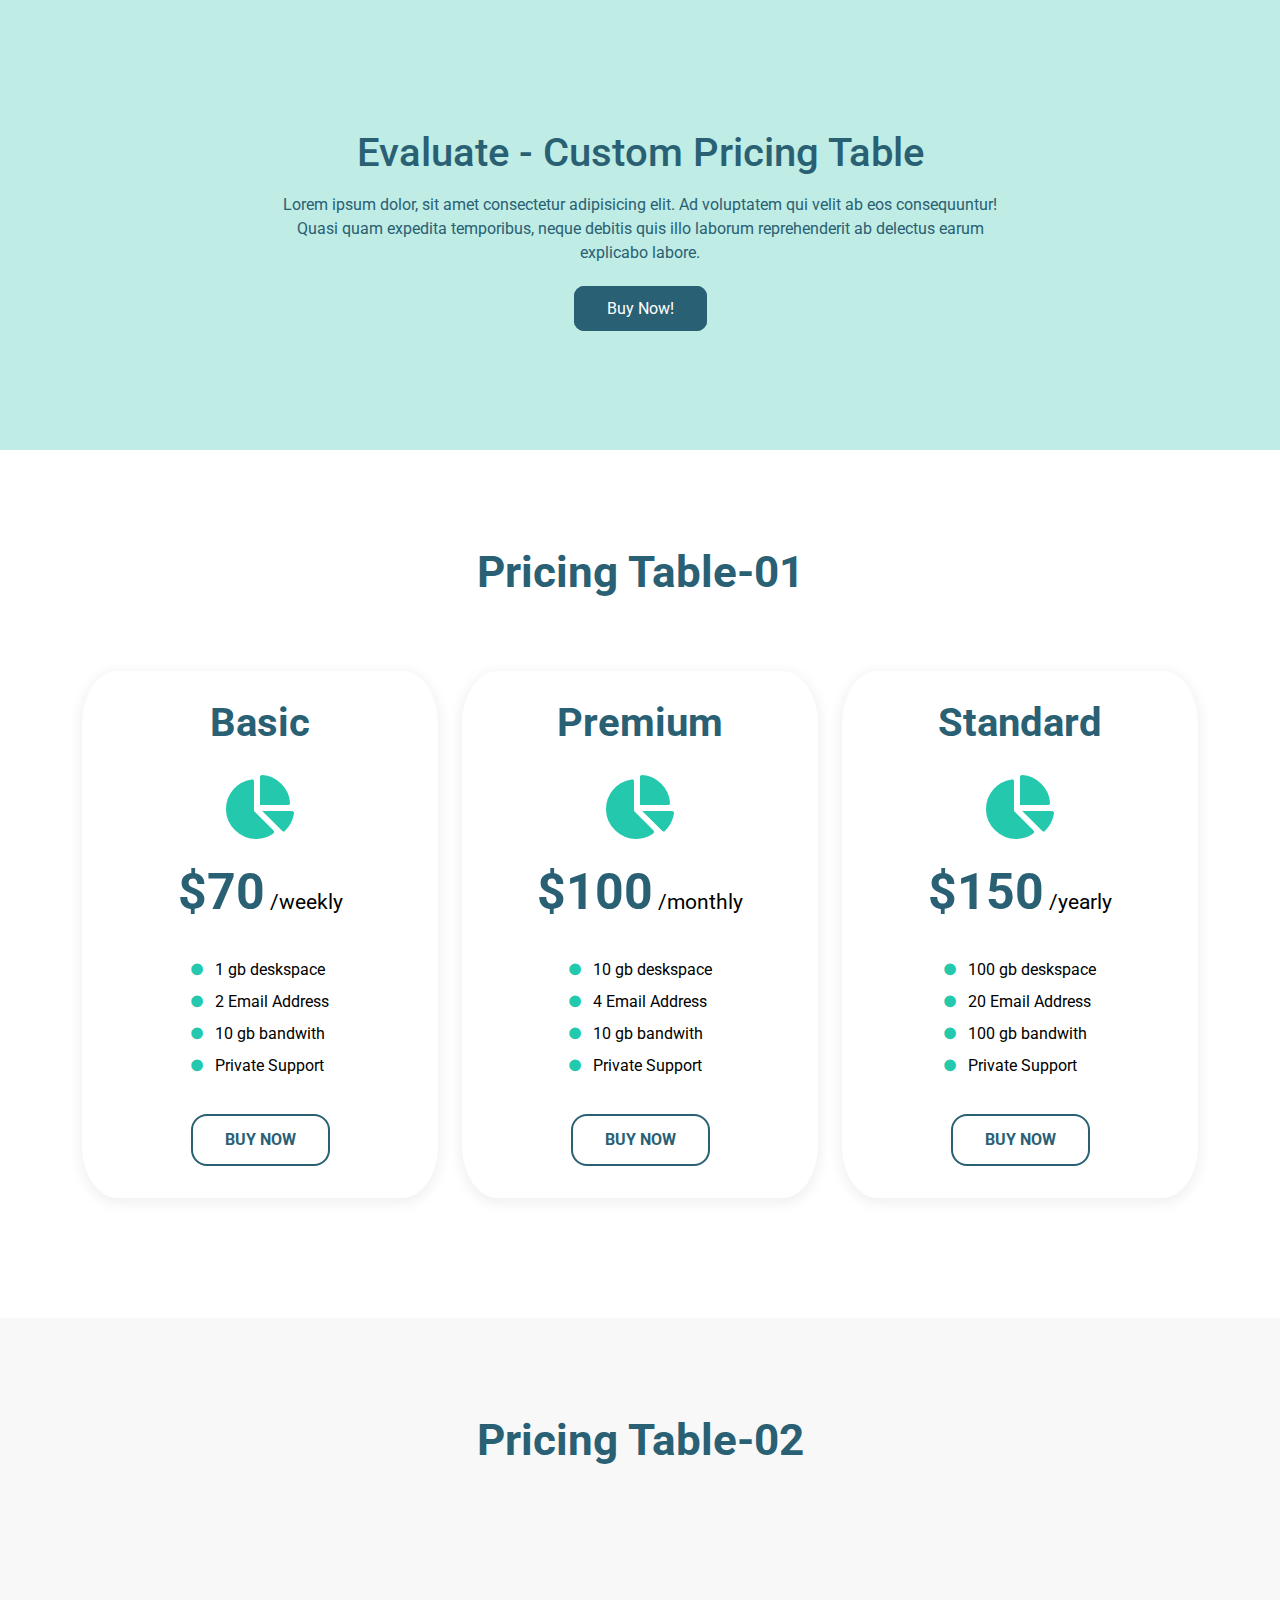
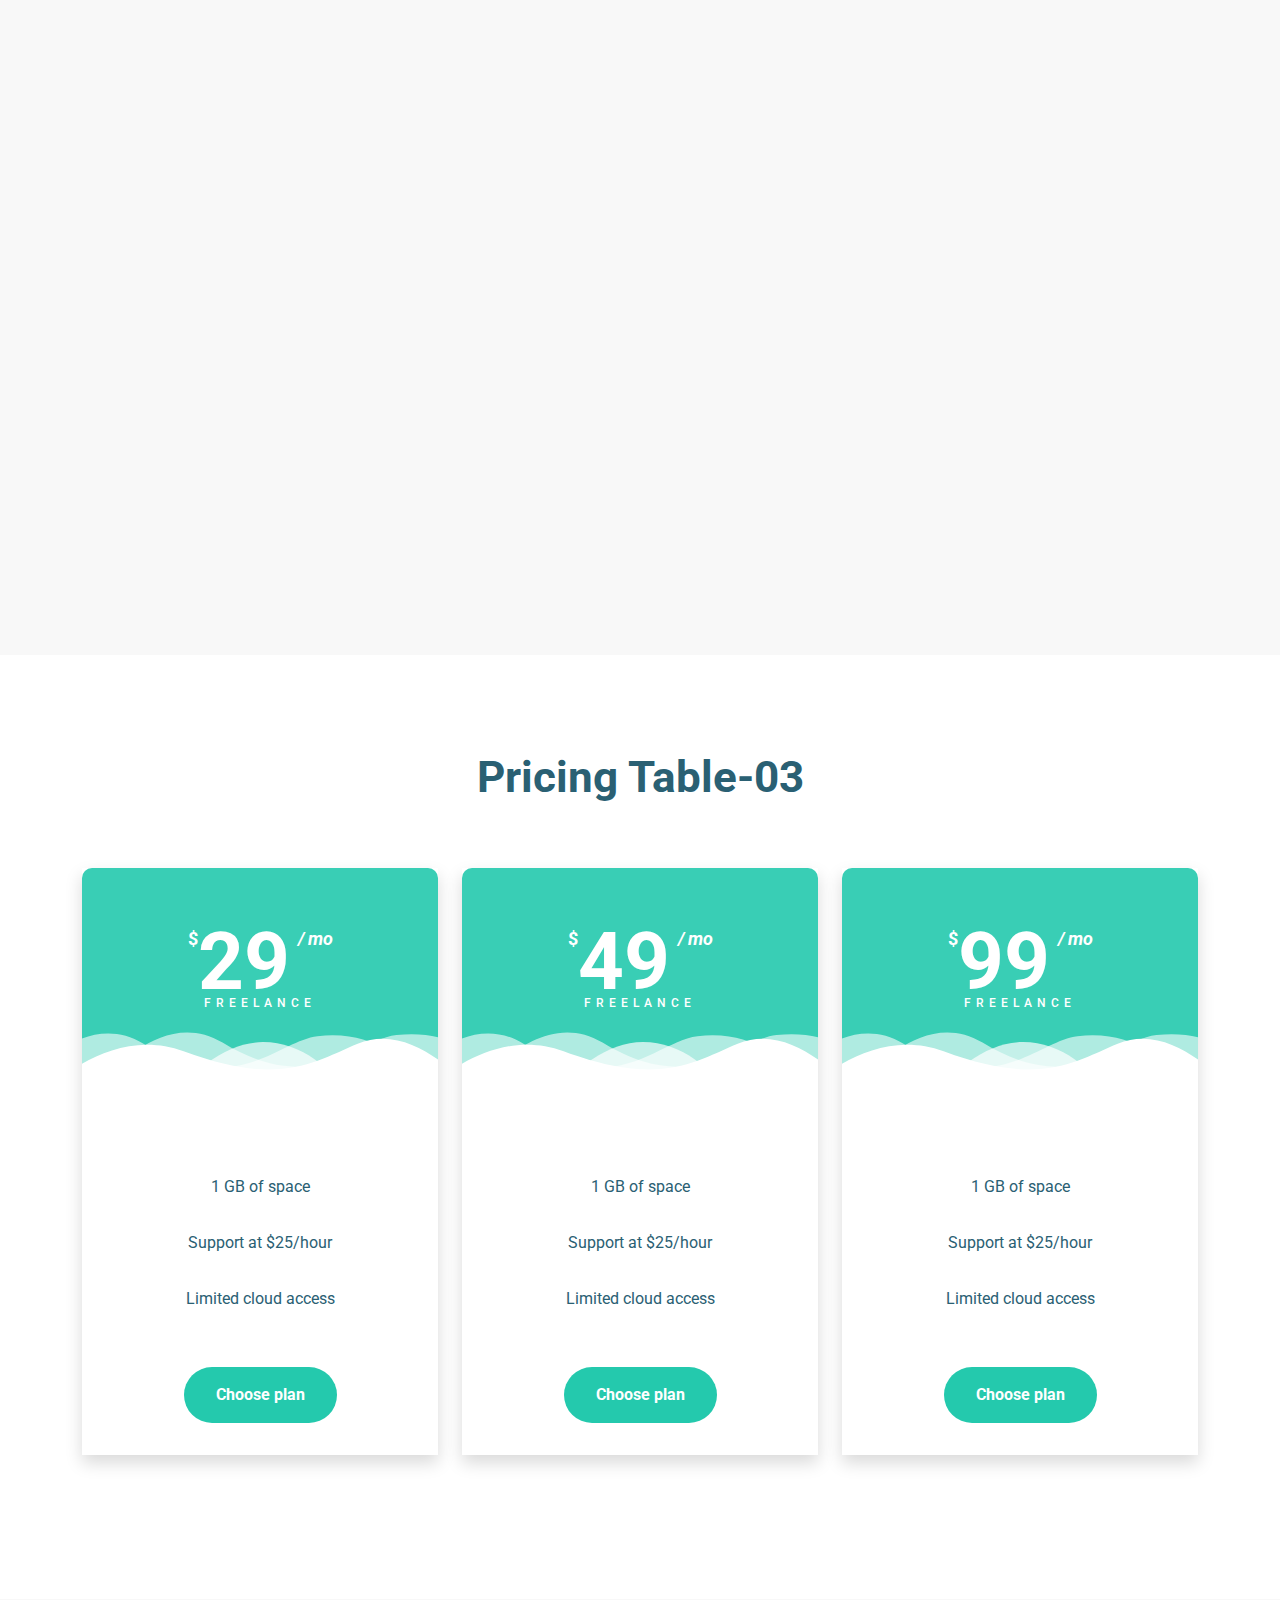
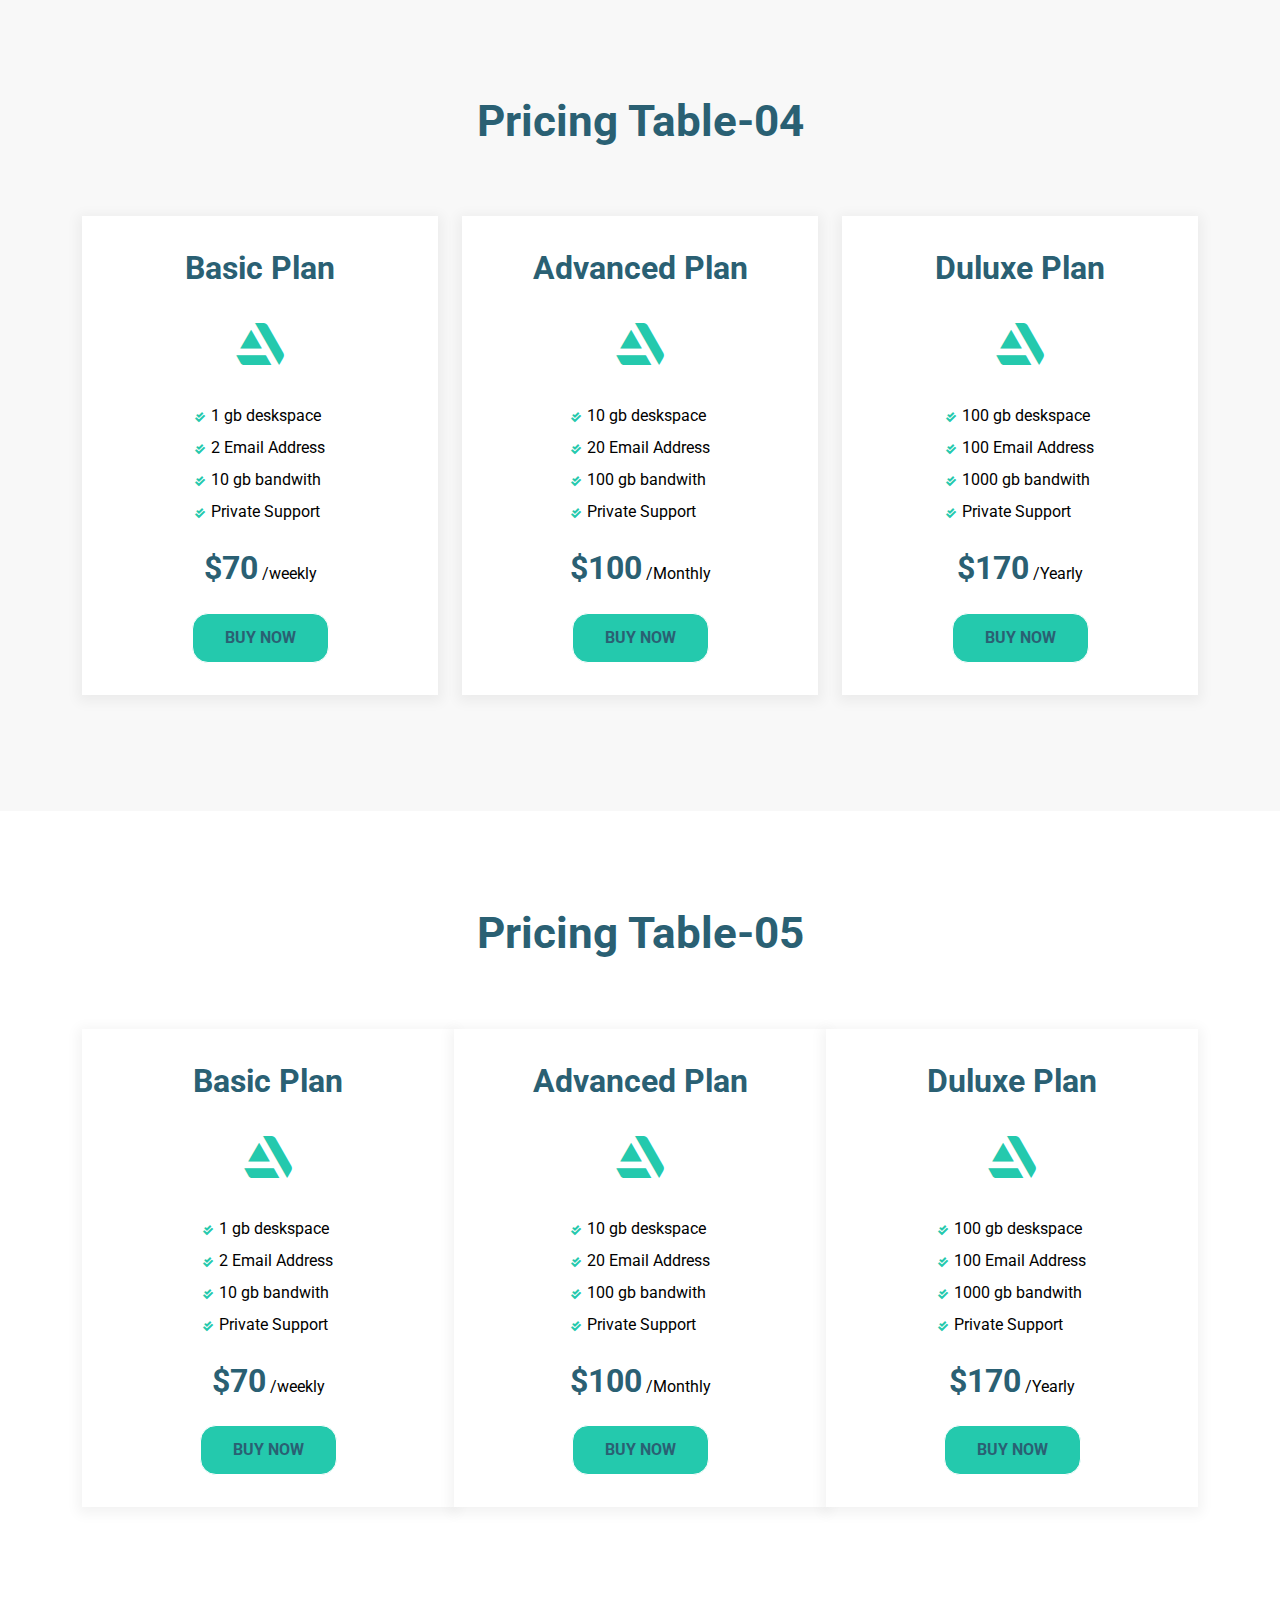
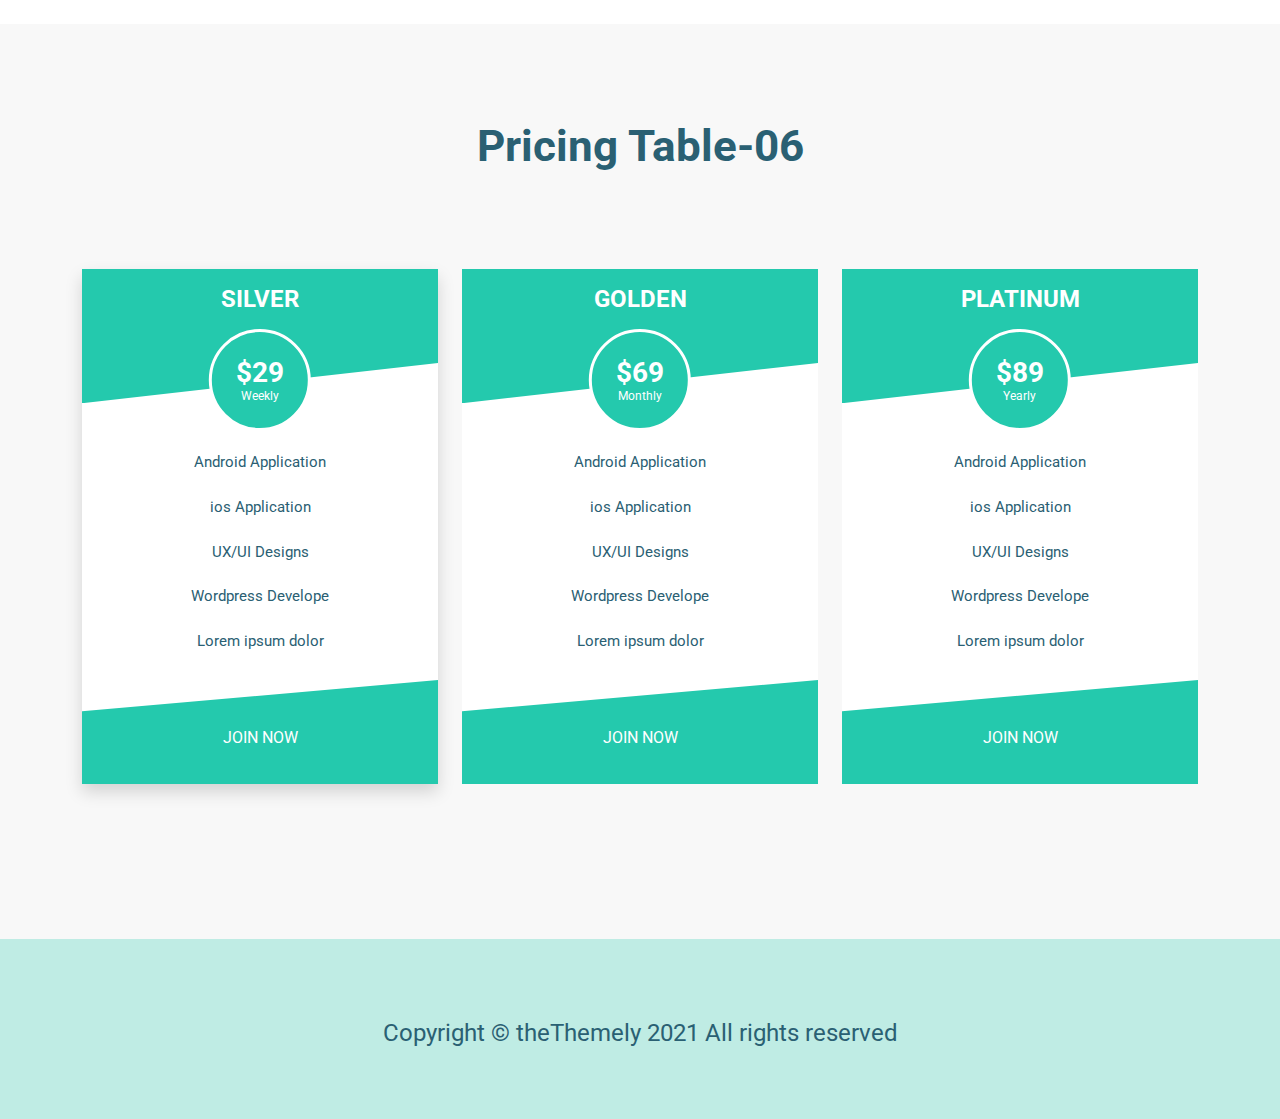
<file: Evaluate/index.html>
<!DOCTYPE html>
<html lang="en">

<head>
  <meta charset="utf-8" />
  <meta http-equiv="X-UA-Compatible" content="IE=edge" />
  <meta name="viewport" content="width=device-width, initial-scale=1.0" />
  <meta name="description" content="Evaluate - custom pricing table" />
  <meta name="keywords" content="pricing table,ui kit,table,price,custom pricing table,Evaluate" />
  <meta name="author" content="theThemely | theThemely.com" />
  <title>Evaluate - custom pricing table</title>

  <!-- Bootstrap Core CSS -->
  <link rel="stylesheet" type="text/css" href="css/bootstrap.min.css" />
  <!-- Fontawesome CSS -->
  <link rel="stylesheet" type="text/css" href="./fontawesome/css/all.min.css" />
  <!-- Google Fonts -->
  <link href="https://fonts.googleapis.com/css2?family=Roboto:ital,wght@0,300;0,400;0,700;1,300&display=swap"
    rel="stylesheet" />
  <!--  animate CSS -->
  <link rel="stylesheet" href="css/animate.min.css" />

  <!-- Main or custom CSS -->
  <link rel="stylesheet" type="text/css" href="css/custom.css" />
</head>

<body>
  <header>
    <div class="container">
      <div class="row">
        <div class="col-md-10 col-xl-8 offset-md-1 offset-xl-2">
          <h1>Evaluate - custom pricing table</h1>
          <p>
            Lorem ipsum dolor, sit amet consectetur adipisicing elit. Ad
            voluptatem qui velit ab eos consequuntur! Quasi quam expedita
            temporibus, neque debitis quis illo laborum reprehenderit ab
            delectus earum explicabo labore.
          </p>
          <a href="#">Buy Now!</a>
        </div>
      </div>
    </div>
  </header>

  <!-- pricing table-01 -->
  <section class="bg-color-white">
    <div class="container">
      <div class="row">
        <div class="col-md-12">
          <h1 class="section-title text-center">Pricing Table-01</h1>
        </div>
      </div>
      <div class="row justify-content-center">
        <!-- single pricing table -->
        <div class="col-12 col-sm-12 col-md-6 col-lg-4">
          <div class="pricing_style_one custom-shadow-sm price_hover">
            <div class="pricing_text_header">
              <h2 class="text-center">Basic</h2>
            </div>
            <div class="text-center pricing_icon">
              <i class="fas fa-chart-pie"></i>
            </div>
            <div class="pricing_type text-center">
              <strong class="pricing_type_money">$70</strong>
              <span>/weekly</span>
            </div>
            <div class="priceing_details">
              <ul>
                <li>
                  <i class="fas fa-circle"></i>
                  <span>1 gb deskspace</span>
                </li>
                <li>
                  <i class="fas fa-circle"></i>
                  <span> 2 Email Address</span>
                </li>

                <li>
                  <i class="fas fa-circle"></i>
                  <span>10 gb bandwith</span>
                </li>
                <li>
                  <i class="fas fa-circle"></i>
                  <span>Private Support</span>
                </li>
              </ul>
            </div>
            <div class="pricing_action text-center">
              <a class="pricing_action_btn" href="#">BUY NOW</a>
            </div>
          </div>
        </div>
        <!-- End Single Pricing -->

        <!-- single pricing table -->
        <div class="col-12 col-sm-12 col-md-6 col-lg-4">
          <div class="pricing_style_one custom-shadow-sm price_hover">
            <div class="pricing_text_header">
              <h2 class="text-center">Premium</h2>
            </div>
            <div class="text-center pricing_icon">
              <i class="fas fa-chart-pie"></i>
            </div>
            <div class="pricing_type text-center">
              <strong class="pricing_type_money">$100</strong>
              <span>/monthly</span>
            </div>
            <div class="priceing_details">
              <ul>
                <li>
                  <i class="fas fa-circle icon_font"></i>
                  10 gb deskspace
                </li>
                <li>
                  <i class="fas fa-circle icon_font"></i>
                  4 Email Address
                </li>
                <li>
                  <i class="fas fa-circle icon_font"></i>
                  10 gb bandwith
                </li>
                <li>
                  <i class="fas fa-circle icon_font"></i>
                  Private Support
                </li>
              </ul>
            </div>
            <div class="pricing_action text-center">
              <a class="pricing_action_btn" href="#">BUY NOW</a>
            </div>
          </div>
        </div>
        <!-- End Single Pricing -->

        <!-- single pricing table -->
        <div class="col-12 col-sm-12 col-md-6 col-lg-4">
          <div class="pricing_style_one custom-shadow-sm price_hover">
            <div class="pricing_text_header">
              <h2 class="text-center">Standard</h2>
            </div>
            <div class="text-center pricing_icon">
              <i class="fas fa-chart-pie"></i>
            </div>
            <div class="pricing_type text-center">
              <strong class="pricing_type_money">$150</strong>
              <span>/yearly</span>
            </div>
            <div class="priceing_details">
              <ul>
                <li>
                  <i class="fas fa-circle icon_font"></i>
                  100 gb deskspace
                </li>
                <li>
                  <i class="fas fa-circle icon_font"></i>
                  20 Email Address
                </li>

                <li>
                  <i class="fas fa-circle icon_font"></i>
                  100 gb bandwith
                </li>
                <li>
                  <i class="fas fa-circle icon_font"></i>
                  Private Support
                </li>
              </ul>
            </div>
            <div class="pricing_action text-center">
              <a class="pricing_action_btn" href="#">BUY NOW</a>
            </div>
          </div>
        </div>
        <!-- End Single Pricing -->
      </div>
    </div>
  </section>
  <!-- End  Pricing table-01-->

  <!-- pricing table-02 -->
  <section class="bg-color-light-gray">
    <div class="container">
      <div class="row">
        <div class="col-md-12">
          <h1 class="section-title text-center">Pricing Table-02</h1>
        </div>
      </div>
      <!-- single pricing table -->
      <div class="row justify-content-center">
        <div class="col-12 col-sm-12 col-md-6 col-lg-4">
          <div class="pricing_style_two shadow wow animate__animated animate__slideInLeft" data-wow-duration="2s">
            <div>
              <svg x="0" y="0" viewBox="0 0 360 220">
                <g>
                  <path fill=" #24c9ad" d="M0.732,193.75c0,0,29.706,28.572,43.736-4.512c12.976-30.599,37.005-27.589,44.983-7.061
                                  c8.09,20.815,22.83,41.034,48.324,27.781c21.875-11.372,46.499,4.066,49.155,5.591c6.242,3.586,28.729,7.626,38.246-14.243
                                  s27.202-37.185,46.917-8.488c19.715,28.693,38.687,13.116,46.502,4.832c7.817-8.282,27.386-15.906,41.405,6.294V0H0.48
                                  L0.732,193.75z"></path>
                </g>
                <!-- pricing-text -->
                <text transform="matrix(1 0 0 1 100.7256 116.2686)" fill="#eee" font-size="78.4489">
                  $10
                </text>
                <text transform="matrix(1 0 0 1 240.9629 115.5303)" fill="#eee" font-size="15.4128">
                  /Month
                </text>
              </svg>
              <!-- pricing-content -->
              <div class="priceing_details">
                <h3 class="title">Standard</h3>
                <ul class="priceing_details">
                  <li>50GB Disk Space</li>
                  <li>50 Email Accounts</li>
                  <li>50GB Bandwidth</li>
                  <li>10 Subdomains</li>
                  <li>15 Domains</li>
                </ul>
                <!-- btn -->
                <a href="#" class="pricing_action_btn_02">Buy Now</a>
              </div>
            </div>
          </div>
        </div>
        <!-- End Single Pricing -->
        <!--Start Single Pricing -->
        <div class="col-12 col-sm-12 col-md-6 col-lg-4">
          <div class="pricing_style_two shadow wow animate__animated animate__backInUp" data-wow-duration="2s">
            <div>
              <svg x="0" y="0" viewBox="0 0 360 220">
                <g>
                  <path fill=" #24c9ad" d="M0.732,193.75c0,0,29.706,28.572,43.736-4.512c12.976-30.599,37.005-27.589,44.983-7.061
                                  c8.09,20.815,22.83,41.034,48.324,27.781c21.875-11.372,46.499,4.066,49.155,5.591c6.242,3.586,28.729,7.626,38.246-14.243
                                  s27.202-37.185,46.917-8.488c19.715,28.693,38.687,13.116,46.502,4.832c7.817-8.282,27.386-15.906,41.405,6.294V0H0.48
                                  L0.732,193.75z"></path>
                </g>
                <!-- pricing-text -->
                <text transform="matrix(1 0 0 1 100.7256 116.2686)" fill="#eee" font-size="78.4489">
                  $20
                </text>
                <text transform="matrix(1 0 0 1 240.9629 115.5303)" fill="#eee" font-size="15.4128">
                  /Month
                </text>
              </svg>
              <!-- pricing-content -->
              <div class="priceing_details">
                <h3 class="title">Business</h3>
                <ul class="priceing_details">
                  <li>50GB Disk Space</li>
                  <li>50 Email Accounts</li>
                  <li>50GB Bandwidth</li>
                  <li>10 Subdomains</li>
                  <li>15 Domains</li>
                </ul>
                <!-- btn -->
                <a href="#" class="pricing_action_btn_02">Buy Now</a>
              </div>
            </div>
          </div>
        </div>
        <!-- End Single Pricing -->

        <!-- Start Single Pricing -->

        <div class="col-12 col-sm-12 col-md-6 col-lg-4">
          <div class="pricing_style_two shadow wow animate__animated animate__slideInRight" data-wow-duration="2s">
            <div>
              <svg x="0" y="0" viewBox="0 0 360 220">
                <g>
                  <path fill=" #24c9ad" d="M0.732,193.75c0,0,29.706,28.572,43.736-4.512c12.976-30.599,37.005-27.589,44.983-7.061
                                  c8.09,20.815,22.83,41.034,48.324,27.781c21.875-11.372,46.499,4.066,49.155,5.591c6.242,3.586,28.729,7.626,38.246-14.243
                                  s27.202-37.185,46.917-8.488c19.715,28.693,38.687,13.116,46.502,4.832c7.817-8.282,27.386-15.906,41.405,6.294V0H0.48
                                  L0.732,193.75z"></path>
                </g>
                <!-- pricing-text -->
                <text transform="matrix(1 0 0 1 100.7256 116.2686)" fill="#eee" font-size="78.4489">
                  $30
                </text>
                <text transform="matrix(1 0 0 1 240.9629 115.5303)" fill="#eee" font-size="15.4128">
                  /Month
                </text>
              </svg>
              <!-- pricing-content -->
              <div class="priceing_details">
                <h3 class="title">Premium</h3>
                <ul class="priceing_details">
                  <li>50GB Disk Space</li>
                  <li>50 Email Accounts</li>
                  <li>50GB Bandwidth</li>
                  <li>10 Subdomains</li>
                  <li>15 Domains</li>
                </ul>
                <!-- btn -->
                <a href="#" class="pricing_action_btn_02">Buy Now</a>
              </div>
            </div>
          </div>
        </div>
        <!-- End Single Pricing -->
      </div>
    </div>
  </section>
  <!-- End Pricing Table 02-->

  <!-- pricing table-03 -->
  <section class="bg-color-white">
    <div class="container">
      <div class="row">
        <div class="col-md-12">
          <h1 class="section-title text-center">Pricing Table-03</h1>
        </div>
      </div>
      <div class="row justify-content-center">
        <!-- single pricing table -->
        <div class="col-12 col-sm-12 col-md-6 col-lg-4">
          <div class="pricing_style_three shadow">
            <div>
              <div class="pricing_head">
                <svg class="pricing_head_img" enable-background="new 0 0 300 100" height="100px" id="Layer_1"
                  preserveAspectRatio="none" version="1.1" viewBox="0 0 300 100" width="300px" x="0px" y="0px">
                  <path class="head_layer head_layer_1"
                    d="M30.913,43.944c0,0,42.911-34.464,87.51-14.191c77.31,35.14,113.304-1.952,146.638-4.729&#x000A;	c48.654-4.056,69.94,16.218,69.94,16.218v54.396H30.913V43.944z"
                    fill="#FFFFFF" opacity="0.6"></path>
                  <path class="head_layer head_layer_2"
                    d="M-35.667,44.628c0,0,42.91-34.463,87.51-14.191c77.31,35.141,113.304-1.952,146.639-4.729&#x000A;	c48.653-4.055,69.939,16.218,69.939,16.218v54.396H-35.667V44.628z"
                    fill="#FFFFFF" opacity="0.6"></path>
                  <path class="head_layer head_layer_3"
                    d="M43.415,98.342c0,0,48.283-68.927,109.133-68.927c65.886,0,97.983,67.914,97.983,67.914v3.716&#x000A;	H42.401L43.415,98.342z"
                    fill="#FFFFFF" opacity="0.7"></path>
                  <path class="head_layer head_layer_4"
                    d="M-34.667,62.998c0,0,56-45.667,120.316-27.839C167.484,57.842,197,41.332,232.286,30.428&#x000A;	c53.07-16.399,104.047,36.903,104.047,36.903l1.333,36.667l-372-2.954L-34.667,62.998z"
                    fill="#FFFFFF"></path>
                </svg>
                <div class="priceing_details_03">
                  <span class="pricing_type_money_03">$</span>29
                  <span class="pricing_period">/ mo</span>
                </div>
                <h3 class="pricing_title">Freelance</h3>
              </div>
              <div class="pricing_type_03">
                <ul>
                  <li>1 GB of space</li>
                  <li>Support at $25/hour</li>
                  <li>Limited cloud access</li>
                </ul>
              </div>
              <div class="text-center">
                <button class="pricing_action_btn_03">Choose plan</button>
              </div>
            </div>
          </div>
        </div>
        <!-- End single pricing table -->
        <!-- Start single pricing table -->
        <div class="col-12 col-sm-12 col-md-6 col-lg-4">
          <div class="pricing_style_three shadow">
            <div>
              <div class="pricing_head">
                <svg class="pricing_head_img" enable-background="new 0 0 300 100" height="100px" id="Layer_2"
                  preserveAspectRatio="none" version="1.1" viewBox="0 0 300 100" width="300px" x="0px" y="0px">
                  <path class="head_layer head_layer_1"
                    d="M30.913,43.944c0,0,42.911-34.464,87.51-14.191c77.31,35.14,113.304-1.952,146.638-4.729&#x000A;	c48.654-4.056,69.94,16.218,69.94,16.218v54.396H30.913V43.944z"
                    fill="#FFFFFF" opacity="0.6"></path>
                  <path class="head_layer head_layer_2"
                    d="M-35.667,44.628c0,0,42.91-34.463,87.51-14.191c77.31,35.141,113.304-1.952,146.639-4.729&#x000A;	c48.653-4.055,69.939,16.218,69.939,16.218v54.396H-35.667V44.628z"
                    fill="#FFFFFF" opacity="0.6"></path>
                  <path class="head_layer head_layer_3"
                    d="M43.415,98.342c0,0,48.283-68.927,109.133-68.927c65.886,0,97.983,67.914,97.983,67.914v3.716&#x000A;	H42.401L43.415,98.342z"
                    fill="#FFFFFF" opacity="0.7"></path>
                  <path class="head_layer head_layer_4"
                    d="M-34.667,62.998c0,0,56-45.667,120.316-27.839C167.484,57.842,197,41.332,232.286,30.428&#x000A;	c53.07-16.399,104.047,36.903,104.047,36.903l1.333,36.667l-372-2.954L-34.667,62.998z"
                    fill="#FFFFFF"></path>
                </svg>
                <div class="priceing_details_03">
                  <span class="pricing_type_money_03">$</span>49
                  <span class="pricing_period">/ mo</span>
                </div>
                <h3 class="pricing_title">Freelance</h3>
              </div>
              <div class="pricing_type_03">
                <ul>
                  <li>1 GB of space</li>
                  <li>Support at $25/hour</li>
                  <li>Limited cloud access</li>
                </ul>
              </div>

              <div class="text-center">
                <button class="pricing_action_btn_03">Choose plan</button>
              </div>
            </div>
          </div>
        </div>
        <!-- End single pricing table -->

        <!-- Start single pricing table -->
        <div class="col-12 col-sm-12 col-md-6 col-lg-4">
          <div class="pricing_style_three shadow">
            <div>
              <div class="pricing_head">
                <svg class="pricing_head_img" enable-background="new 0 0 300 100" height="100px" id="Layer_3"
                  preserveAspectRatio="none" version="1.1" viewBox="0 0 300 100" width="100%" x="0px" y="0px">
                  <path class="head_layer head_layer_1"
                    d="M30.913,43.944c0,0,42.911-34.464,87.51-14.191c77.31,35.14,113.304-1.952,146.638-4.729&#x000A;	c48.654-4.056,69.94,16.218,69.94,16.218v54.396H30.913V43.944z"
                    fill="#FFFFFF" opacity="0.6"></path>
                  <path class="head_layer head_layer_2"
                    d="M-35.667,44.628c0,0,42.91-34.463,87.51-14.191c77.31,35.141,113.304-1.952,146.639-4.729&#x000A;	c48.653-4.055,69.939,16.218,69.939,16.218v54.396H-35.667V44.628z"
                    fill="#FFFFFF" opacity="0.6"></path>
                  <path class="head_layer head_layer_3"
                    d="M43.415,98.342c0,0,48.283-68.927,109.133-68.927c65.886,0,97.983,67.914,97.983,67.914v3.716&#x000A;	H42.401L43.415,98.342z"
                    fill="#FFFFFF" opacity="0.7"></path>
                  <path class="head_layer head_layer_4"
                    d="M-34.667,62.998c0,0,56-45.667,120.316-27.839C167.484,57.842,197,41.332,232.286,30.428&#x000A;	c53.07-16.399,104.047,36.903,104.047,36.903l1.333,36.667l-372-2.954L-34.667,62.998z"
                    fill="#FFFFFF"></path>
                </svg>
                <div class="priceing_details_03">
                  <span class="pricing_type_money_03">$</span>99
                  <span class="pricing_period">/ mo</span>
                </div>
                <h3 class="pricing_title">Freelance</h3>
              </div>
              <div class="pricing_type_03">
                <ul>
                  <li>1 GB of space</li>
                  <li>Support at $25/hour</li>
                  <li>Limited cloud access</li>
                </ul>
              </div>
              <div class="text-center">
                <button class="pricing_action_btn_03">Choose plan</button>
              </div>
            </div>
          </div>
        </div>
        <!-- End single pricing table -->
      </div>
    </div>
  </section>
  <!-- End pricing table -03-->

  <!-- Pricing Table-04 -->

  <section class="bg-color-light-gray">
    <div class="container">
      <div class="row">
        <div class="col-md-12">
          <h1 class="section-title text-center">Pricing Table-04</h1>
        </div>
      </div>
      <div class="row justify-content-center">
        <!-- single pricing table -->
        <div class="col-12 col-sm-12 col-md-6 col-lg-4">
          <div class="pricing_style_four custom-shadow-sm price_hover_04">
            <div class="pricing_text_header_04">
              <h2 class="text-center">Basic Plan</h2>
            </div>

            <div class="text-center">
              <i class="fab fa-artstation icon_margin_04"></i>
            </div>
            <div class="priceing_details_04">
              <ul>
                <li>
                  <i class="fas fa-check-double icon_font_04"></i>
                  1 gb deskspace
                </li>
                <li>
                  <i class="fas fa-check-double icon_font_04"></i>
                  2 Email Address
                </li>
                <li>
                  <i class="fas fa-check-double icon_font_04"></i>
                  10 gb bandwith
                </li>
                <li>
                  <i class="fas fa-check-double icon_font_04"></i>
                  Private Support
                </li>
              </ul>
            </div>
            <div class="pricing_text_04 text-center">
              <strong class="pricing_type_money_04">$70</strong>
              <span>/weekly</span>
            </div>
            <div class="text-center">
              <a class="pricing_action_btn_04" href="#">BUY NOW</a>
            </div>
          </div>
        </div>
        <!-- End Single Pricing -->

        <!-- single pricing table -->

        <div class="col-12 col-sm-12 col-md-6 col-lg-4">
          <div class="pricing_style_four custom-shadow-sm price_hover_04">
            <div class="pricing_text_header_04">
              <h2 class="text-center">Advanced Plan</h2>
            </div>

            <div class="text-center">
              <i class="fab fa-artstation icon_margin_04"></i>
            </div>
            <div class="priceing_details_04">
              <ul>
                <li>
                  <i class="fas fa-check-double icon_font_04"></i>
                  10 gb deskspace
                </li>
                <li>
                  <i class="fas fa-check-double icon_font_04"></i>
                  20 Email Address
                </li>

                <li>
                  <i class="fas fa-check-double icon_font_04"></i>
                  100 gb bandwith
                </li>
                <li>
                  <i class="fas fa-check-double icon_font_04"></i>
                  Private Support
                </li>
              </ul>
            </div>
            <div class="pricing_text_04 text-center">
              <strong class="pricing_type_money_04">$100</strong>
              <span>/Monthly</span>
            </div>
            <div class="text-center">
              <a class="pricing_action_btn_04" href="#">BUY NOW</a>
            </div>
          </div>
        </div>
        <!-- End Single Pricing -->

        <!-- single pricing table -->

        <div class="col-12 col-sm-12 col-md-6 col-lg-4">
          <div class="pricing_style_four custom-shadow-sm price_hover_04">
            <div class="pricing_text_header_04">
              <h2 class="text-center">Duluxe Plan</h2>
            </div>
            <div class="text-center">
              <i class="fab fa-artstation icon_margin_04"></i>
            </div>
            <div class="priceing_details_04">
              <ul>
                <li>
                  <i class="fas fa-check-double icon_font_04"></i>
                  100 gb deskspace
                </li>
                <li>
                  <i class="fas fa-check-double icon_font_04"></i>
                  100 Email Address
                </li>
                <li>
                  <i class="fas fa-check-double icon_font_04"></i>
                  1000 gb bandwith
                </li>
                <li>
                  <i class="fas fa-check-double icon_font_04"></i>
                  Private Support
                </li>
              </ul>
            </div>
            <div class="pricing_text_04 text-center">
              <strong class="pricing_type_money_04">$170</strong>
              <span>/Yearly</span>
            </div>
            <div class="text-center">
              <a class="pricing_action_btn_04" href="#">BUY NOW</a>
            </div>
          </div>
        </div>
        <!-- End Single Pricing -->
      </div>
    </div>
  </section>
  <!-- End  Pricing table-04 -->
  <!-- pricing table-05 -->
  <section class="bg-color-white">
    <div class="container">
      <div class="row">
        <div class="col-md-12">
          <h1 class="section-title text-center">Pricing Table-05</h1>
        </div>
      </div>
      <div class="row g-0 justify-content-center">
        <!-- single pricing table -->
        <div class="col-12 col-sm-12 col-md-6 col-lg-4">
          <div class="pricing_style_five custom-shadow-sm price_hover_05">
            <div class="pricing_text_header_05">
              <h2 class="text-center">Basic Plan</h2>
            </div>

            <div class="text-center">
              <i class="fab fa-artstation icon_margin_05"></i>
            </div>
            <div class="priceing_details_05">
              <ul>
                <li>
                  <i class="fas fa-check-double icon_font_05"></i>
                  1 gb deskspace
                </li>
                <li>
                  <i class="fas fa-check-double icon_font_05"></i>
                  2 Email Address
                </li>
                <li>
                  <i class="fas fa-check-double icon_font_05"></i>
                  10 gb bandwith
                </li>
                <li>
                  <i class="fas fa-check-double icon_font_05"></i>
                  Private Support
                </li>
              </ul>
            </div>
            <div class="pricing_text_05 text-center">
              <strong class="pricing_type_money_05">$70</strong>
              <span>/weekly</span>
            </div>
            <div class="text-center">
              <a class="pricing_action_btn_05" href="#">BUY NOW</a>
            </div>
          </div>
        </div>
        <!-- End Single Pricing -->

        <!-- single pricing table -->

        <div class="col-12 col-sm-12 col-md-6 col-lg-4">
          <div class="pricing_style_five custom-shadow-sm price_hover_05">
            <div class="pricing_text_header_05">
              <h2 class="text-center">Advanced Plan</h2>
            </div>

            <div class="text-center">
              <i class="fab fa-artstation icon_margin_05"></i>
            </div>
            <div class="priceing_details_05">
              <ul>
                <li>
                  <i class="fas fa-check-double icon_font_05"></i>
                  10 gb deskspace
                </li>
                <li>
                  <i class="fas fa-check-double icon_font_05"></i>
                  20 Email Address
                </li>

                <li>
                  <i class="fas fa-check-double icon_font_05"></i>
                  100 gb bandwith
                </li>
                <li>
                  <i class="fas fa-check-double icon_font_05"></i>
                  Private Support
                </li>
              </ul>
            </div>
            <div class="pricing_text_05 text-center">
              <strong class="pricing_type_money_05">$100</strong>
              <span>/Monthly</span>
            </div>
            <div class="text-center">
              <a class="pricing_action_btn_05" href="#">BUY NOW</a>
            </div>
          </div>
        </div>
        <!-- End Single Pricing -->

        <!-- single pricing table -->

        <div class="col-12 col-sm-12 col-md-6 col-lg-4">
          <div class="pricing_style_five custom-shadow-sm price_hover_05">
            <div class="pricing_text_header_05">
              <h2 class="text-center">Duluxe Plan</h2>
            </div>
            <div class="text-center">
              <i class="fab fa-artstation icon_margin_05"></i>
            </div>
            <div class="priceing_details_05">
              <ul>
                <li>
                  <i class="fas fa-check-double icon_font_05"></i>
                  100 gb deskspace
                </li>
                <li>
                  <i class="fas fa-check-double icon_font_05"></i>
                  100 Email Address
                </li>
                <li>
                  <i class="fas fa-check-double icon_font_05"></i>
                  1000 gb bandwith
                </li>
                <li>
                  <i class="fas fa-check-double icon_font_05"></i>
                  Private Support
                </li>
              </ul>
            </div>
            <div class="pricing_text_05 text-center">
              <strong class="pricing_type_money_05">$170</strong>
              <span>/Yearly</span>
            </div>
            <div class="text-center">
              <a class="pricing_action_btn_05" href="#">BUY NOW</a>
            </div>
          </div>
        </div>
        <!-- End Single Pricing -->
      </div>
    </div>
  </section>
  <!-- End pricing table-05 -->

  <!-- pricing table-06 -->

  <section class="bg-color-light-gray">
    <div class="container">
      <div class="row">
        <div class="col-md-12">
          <h1 class="section-title text-center">Pricing Table-06</h1>
        </div>
      </div>

      <!-- single pricing table -->
      <div class="row justify-content-center">
        <div class="pricing_style_six col-12 col-sm-12 col-md-6 col-lg-4">
          <a href="#">
            <div class="shadow price_position">
              <h2>Silver</h2>
              <div class="pricing_type_money_06">
                <h3>$29</h3>
                <h4>Weekly</h4>
              </div>
              <div class="pricing_details_06">
                <ul>
                  <li>Android Application</li>
                  <li>ios Application</li>
                  <li>UX/UI Designs</li>
                  <li>Wordpress Develope</li>
                  <li>Lorem ipsum dolor</li>
                </ul>
              </div>
              <p>Join Now</p>
            </div>
          </a>
        </div>
        <!-- End Single Pricing -->

        <!-- single pricing table -->
        <div class="pricing_style_six col-12 col-sm-12 col-md-6 col-lg-4">
          <a href="#">
            <div class="price_position">
              <h2>Golden</h2>
              <div class="pricing_type_money_06">
                <h3>$69</h3>
                <h4>Monthly</h4>
              </div>
              <div class="pricing_details_06">
                <ul>
                  <li>Android Application</li>
                  <li>ios Application</li>
                  <li>UX/UI Designs</li>
                  <li>Wordpress Develope</li>
                  <li>Lorem ipsum dolor</li>
                </ul>
              </div>
              <p>Join Now</p>
            </div>
          </a>
        </div>
        <!-- End Single Pricing -->

        <!-- single pricing table -->

        <div class="pricing_style_six col-12 col-sm-12 col-md-6 col-lg-4">
          <a href="#">
            <div class="price_position">
              <h2>Platinum</h2>
              <div class="pricing_type_money_06">
                <h3>$89</h3>
                <h4>Yearly</h4>
              </div>
              <div class="pricing_details_06">
                <ul>
                  <li>Android Application</li>
                  <li>ios Application</li>
                  <li>UX/UI Designs</li>
                  <li>Wordpress Develope</li>
                  <li>Lorem ipsum dolor</li>
                </ul>
              </div>
              <p>Join Now</p>
            </div>
          </a>
        </div>
        <!-- End Single Pricing -->
      </div>
    </div>
  </section>

  <!-- End pricing table-06 -->

  <!-- footer start-->
  <footer>
    <div class="container">
      <div class="row text-center">
        <div class="col-md-10 col-xl-8 offset-md-1 offset-xl-2">
          <p>Copyright &copy; theThemely 2021 All rights reserved</p>
        </div>
      </div>
    </div>
  </footer>

  <!--  bootstrap js -->
  <script src="js/bootstrap.bundle.min.js"></script>
  <!--  wow js -->
  <script src="js/wow.min.js"></script>
  <!--  custom js -->
  <script src="js/custom.js"></script>
</body>

</html>
</file>
<file: Documentation/css/doc.css>
@charset "UTF-8";

body {
  font-family: "Roboto", sans-serif;
  font-weight: 400;
  font-size: 18px;
  color: #fdfdfd;
  background-color: #fdfdfd;
  -webkit-font-smoothing: antialiased;
  -moz-osx-font-smoothing: grayscale;
  position: relative;
}

body input,
body textarea,
body .btn,
body button {
  font-family: "Lato", sans-serif;
}

.btn {
  text-shadow: none !important;
  border-radius: 0px !important;
}

blockquote p {
  font-weight: 300;
}

.light {
  font-weight: 300 !important;
}

.hairline {
  font-weight: 200 !important;
}

.hairline strong {
  font-weight: 400;
}

h1,
h2,
h3,
h4,
h5,
h6 {
  font-family: "Roboto", sans-serif;
  font-weight: 600;
}

.lead {
  font-weight: 300;
}

.lead strong {
  font-weight: 600;
}

/* - Headers - */
h1,
h2,
h3,
h4,
h5,
h6 {
  margin: 0;
  font-weight: bold;
}
h1.headings-caps,
h2.headings-caps,
h3.headings-caps,
h4.headings-caps,
h5.headings-caps,
h6.headings-caps {
  text-transform: uppercase;
}

h1 {
  font-size: 36px;
  line-height: 48px;
}

h1 small {
  font-size: 24px;
}

h2 {
  font-size: 24px;
  line-height: 24px;
}

h2 small {
  font-size: 18px;
}

h3 {
  font-size: 18px;
  line-height: 20px;
  letter-spacing: 0.9px;
}

h3 small {
  font-size: 12px;
  font-weight: light;
}

h4,
h5,
h6 {
  line-height: 24px;
}

h4 {
  font-size: 16px;
}

h4 small {
  font-size: 13px;
}

h5 {
  font-size: 13px;
}

h6 {
  font-size: 11px;
  text-transform: uppercase;
  margin: 0;
}

p {
  font-size: 18px;
  line-height: 22px;
  letter-spacing: 0.4px;
}

/* - Links - */
a {
  color: #d24000;
  text-decoration: none;
  -webkit-transition: color 0.2s;
  -moz-transition: color 0.2s;
  -o-transition: color 0.2s;
  transition: color 0.2s;
}
a:hover {
  text-decoration: none;
  color: #490b75;
}
a:active,
a:focus {
  background-color: none;
  outline: none;
  text-decoration: none;
}

/* - Small text - */
small {
  font-size: 14px;
  line-height: inherit;
}

/* - Lead text - */
.lead {
  font-size: 24px;
  line-height: 36px;
  font-weight: normal;
}

/* - Condensed text - */
.condensed {
  max-width: 80%;
  margin-left: auto;
  margin-right: auto;
}

/* - Pre and code - */
pre,
code,
var,
kbd,
samp,
tt,
dir,
listing,
plaintext,
xmp,
abbr,
acronym,
q {
  font-size: 12px;
  word-break: normal;
  -webkit-hyphens: none;
  -moz-hyphens: none;
  hyphens: none;
  border: 0;
}

pre {
  text-shadow: none;
  background: #dddddd;
  font-size: 16px !important;
  color: #000;
}

.call-class {
  color: #fdc63e;
  font-weight: 600;
  font-size: 18px;
}

/* - Font weight classes - */
.black {
  font-weight: bolder;
}

.bold {
  font-weight: bold;
}

.regular {
  font-weight: normal;
}

.light {
  font-weight: lighter;
}

.hairline {
  font-weight: lighter;
}

/* - Font size classes - */
.big {
  font-size: 30px;
  line-height: 48px;
}

.semi-big {
  font-size: 58px;
  line-height: 1.2;
}

.bigger {
  font-size: 68px;
  line-height: 1.2;
}

.super {
  font-size: 60px;
  line-height: 1.2;
  margin-bottom: 0;
}
.super small {
  font-size: 0.35em;
}

.hyper {
  font-size: 96px;
  line-height: 1.2;
}
.hyper small {
  font-size: 0.35em;
}

/* - Text aligns classes - */
.text-left {
  text-align: left !important;
}

.text-right {
  text-align: right !important;
}

.text-center {
  text-align: center !important;
}

/* - Text transform classes - */
.text-caps {
  text-transform: uppercase !important;
}

.text-italic {
  font-style: italic;
}

.text-lowercase {
  text-transform: lowercase !important;
}

.text-none {
  text-transform: none !important;
}

.navbar-brand {
  padding: 6px 15px;
}

/* Responsive typography */
@media (max-width: 992px) {
  .small-screen-center {
    text-align: center !important;
  }

  .small-screen-left {
    text-align: left !important;
  }

  .small-screen-right {
    text-align: right !important;
  }
  .small-screen-hidden {
    display: none !important;
  }
  .semi-big {
    font-size: 32px;
    line-height: 1.2;
  }
}
@media (max-width: 767px) {
  h1 {
    font-size: 24px;
    line-height: 36px;
  }

  h1 small {
    font-size: 16px;
  }

  h2 {
    font-size: 21px;
    line-height: 36px;
  }

  h2 small {
    font-size: 14px;
  }

  h3 {
    font-size: 18px;
    line-height: 24px;
  }

  h3 small {
    font-size: 14px;
  }

  .big {
    font-size: 24px;
    line-height: 1.2em;
  }

  .bigger {
    font-size: 36px;
    line-height: 1.2em;
  }

  .super {
    font-size: 48px;
  }
  .super small {
    margin-top: 12px;
    display: block;
  }

  .hyper {
    font-size: 72px;
    line-height: 1.2em;
  }

  .condensed {
    max-width: 100%;
  }

  .lead {
    font-size: 18px;
    line-height: 27px;
    font-weight: normal;
  }
}
@media (max-width: 480px) {
  .big {
    font-size: 24px;
    line-height: 1;
  }

  .bigger {
    font-size: 32px;
    line-height: 1.2em;
  }

  .super {
    font-size: 36px;
    line-height: 1.2em;
  }

  .hyper {
    font-size: 48px;
    line-height: 1.2em;
  }

  p {
    font-size: 16px;
  }
}

@media (max-width: 330px) {
  body {
    font-size: 14px;
  }

  p {
    font-size: 14px;
  }

  h1 {
    font-size: 21px;
    line-height: 24px;
  }

  h1 small {
    font-size: 14px;
  }

  h2 {
    font-size: 18px;
    line-height: 24px;
  }

  h2 small {
    font-size: 12px;
  }

  h3 {
    font-size: 16px;
  }

  h3 small {
    font-size: 11px;
  }
}

.btn i {
  margin-right: 5px;
}

.btn:active {
  box-shadow: none;
  outline: none;
  border: none;
}

button:focus {
  box-shadow: none;
  outline: none;
  border: none;
}

/* ----- Helper Classes------ */

.line-height-big {
  line-height: 36px;
}

.margin-right-small {
  margin-right: 5px;
}

.margin-left-small {
  margin-left: 5px;
}

.margin-no-left {
  margin: 20px 20px 20px 0px;
}

.margin-no-right {
  margin: 20px 0px 20px 20px;
}

.margin-no-top {
  margin: 0px 20px 20px 20px;
}

.margin-no-bot {
  margin: 20px 20px 0px 20px;
}

.padding-no-left {
  padding: 20px 20px 20px 0px;
}

.padding-no-right {
  padding: 20px 0px 20px 20px;
}

.padding-no-top {
  padding: 0px 20px 20px 20px;
}

.padding-no-bot {
  padding: 20px 20px 0px 20px;
}

.margin-full {
  margin: 20px;
}

.padding-full {
  padding: 20px;
}

.padding-left {
  padding-left: 20px;
}

.padding-right {
  padding-right: 20px;
}

.padding-top {
  padding-top: 20px;
}

.padding-bot {
  padding-bottom: 20px;
}

.margin-left {
  margin-left: 20px;
}

.margin-right {
  margin-right: 20px;
}

.margin-top {
  margin-top: 20px;
}

.margin-top-big {
  margin-top: 30px;
}

.margin-top-grid {
  margin-top: 15px;
}

.margin-bot {
  margin-bottom: 20px;
}

.text-light {
  color: white;
}

.text-dark {
  color: #2c3e50;
}

.text-primary {
  color: #e74c3c;
}

@media (min-width: 320px) {
  .vertical-middle,
  .vertical-bottom {
    display: table;
  }
  .vertical-middle > *,
  .vertical-bottom > * {
    display: table-cell;
    float: none;
  }

  .vertical-middle > * {
    vertical-align: middle;
  }

  .vertical-bottom > * {
    vertical-align: bottom;
  }
}

@media (min-width: 993px) {
  .vertical-middle-desktop,
  .vertical-bottom-desktop {
    display: table;
  }
  .vertical-middle-desktop > *,
  .vertical-bottom-desktop > * {
    display: table-cell;
    float: none;
  }

  .vertical-middle-desktop > * {
    vertical-align: middle;
  }

  .vertical-bottom-desktop > * {
    vertical-align: bottom;
  }
}

.alert-warning {
  background: #f18d38;
  color: white !important;
}
.alert-warning a {
  color: white !important;
  text-decoration: underline;
}
.alert-warning .btn,
.alert-warning .button {
  background: white !important;
  color: #f18d38 !important;
  text-decoration: none;
}

.alert-danger {
  background: #d24000;
  color: white !important;
  border-color: #d24000;
}
.alert-danger a {
  color: white !important;
  text-decoration: underline;
}
.alert-danger .btn,
.alert-danger .button {
  background: white !important;
  color: #e74c3c !important;
  text-decoration: none;
}

.alert-success {
  background: #427e77;
  color: white !important;
}
.alert-success a {
  color: white !important;
  text-decoration: underline;
}
.alert-success .btn,
.alert-success .button {
  background: white !important;
  color: #427e77 !important;
  text-decoration: none;
}

.alert-info {
  background: #5d89ac;
  color: white !important;
}
.alert-info a {
  color: white !important;
  text-decoration: underline;
}
.alert-info .btn,
.alert-info .button {
  background: white !important;
  color: #5d89ac !important;
  text-decoration: none;
}

h1 {
  padding-top: 60px;
}

h2 {
  padding-top: 60px;
  margin-bottom: 30px;
  border-bottom: 3px solid #999;
  padding-bottom: 8px;
  color: #d24000;
  font-weight: 600;
}

.sub-content {
  padding: 70px 0px;
  height: 450px;
  background-image: url(../css/bg.png);
  background-color: #ddd;
  color: #333;
}

.bs-sidebar.affix {
  position: static;
}

.bs-sidenav {
  margin-top: 70px;
  margin-bottom: 30px;
  background-color: #f1f1f1;
  color: #333;
}

.bs-sidebar .nav > li > a {
  display: block;
  color: #333;
  padding: 15px 20px;
  font-weight: 500;
  border: 1px solid #fff;
}

.bs-sidebar .nav > li > a:focus,
.bs-sidebar .nav > li > a:hover {
  text-decoration: none;
  background-color: #eee;
  color: #333;
  border-right: 3px solid #d24000;
}

.bs-sidebar .nav > .active:focus > a,
.bs-sidebar .nav > .active:hover > a,
.bs-sidebar .nav > .active > a {
  background-color: #ddd;
  color: #333;
  border-right: 3px solid #d24000;
}

.bs-sidebar > .nav > .active:focus > a,
.bs-sidebar > .nav > .active:hover > a,
.bs-sidebar > .nav > .active > a {
  background-color: #dddddd;
}

.bs-sidebar .nav .nav {
  display: none;
}

.bs-sidebar .nav .nav > li > a {
  padding-top: 5px;
  padding-bottom: 5px;
  padding-left: 30px;
  font-size: 90%;
}

@media (min-width: 992px) {
  .bs-sidebar .nav > .active > ul {
    display: block;
  }
  .bs-sidebar.affix,
  .bs-sidebar.affix-bottom {
    width: 213px;
  }
  .bs-sidebar.affix {
    position: fixed;
    top: 80px;
  }

  .bs-sidebar.affix-bottom {
    position: absolute;
  }

  .bs-sidebar.affix .bs-sidenav,
  .bs-sidebar.affix-bottom .bs-sidenav {
    margin-top: 0;
    margin-bottom: 0;
  }
}

@media (min-width: 1200px) {
  .bs-sidebar.affix,
  .bs-sidebar.affix-bottom {
    width: 263px;
  }
}
</file>
<file: Evaluate/css/custom.css>
/* Global CSS */
html,
body {
  margin: 0;
  padding: 0;
  box-sizing: border-box;
  font-family: "Roboto", sans-serif;
  font-weight: 400;
  font-size: 1rem;
  color: #000000;
}

h1,
h2,
h3,
h4,
h5,
h6 {
  margin-bottom: 1rem;
}

p {
  margin-bottom: 1.5rem;
}

section {
  padding: 6rem 0;
}
section .section-title {
  font-size: 2.75rem;
  font-weight: 700;
  color: #2a6073;
  margin-bottom: 3rem;
}

.bg-color-white {
  background: #ffffff;
}

.bg-color-white {
  background: #ffffff;
}

.bg-color-light-gray {
  background: #f8f8f8;
}

.custom-shadow-sm {
  box-shadow: 0 3px 12px 4px rgba(0, 0, 0, 0.05);
}

/* Header CSS */
header {
  background: rgba(169, 230, 219, 0.75);
  color: #2a6073;
  text-align: center;
  height: 50vh;
  display: flex;
  align-items: center;
}
header h1 {
  text-transform: capitalize;
}
header p {
  margin-bottom: 2rem;
}
header a {
  text-decoration: none;
  background: #2a6073;
  color: #ffffff;
  border: 1px solid #2a6073;
  border-radius: 10px;
  padding: 0.75rem 2rem;
  transition: all 0.35s ease-in-out;
  -webkit-transition: all 0.35s ease-in-out;
  -moz-transition: all 0.35s ease-in-out;
  -ms-transition: all 0.35s ease-in-out;
  -o-transition: all 0.35s ease-in-out;
}
header a:hover {
  background: #ffffff;
  color: #2a6073;
}

footer {
  background: rgba(169, 230, 219, 0.75);
  color: #2a6073;
  text-align: center;
  height: 20vh;
  font-size: 1.5rem;
  display: flex;
  align-items: center;
  padding-top: 2rem;
}

/* Pricing Default */
/*** Start Pricing Table 01 ***/
.pricing_style_one {
  padding: 2rem;
  background-color: #fff;
  border-radius: 10%;
  border: 1px;
  font-family: "Roboto", sans-serif;
  margin-bottom: 1.5rem;
  margin-top: 1.5rem;
}
.pricing_style_one .pricing_text_header {
  font-family: "Roboto", sans-serif;
  font-weight: bolder;
  font-size: 4rem;
  color: #2a6073;
}
.pricing_style_one .pricing_text_header h2 {
  font-family: "Roboto", sans-serif;
  font-size: 1.5rem;
  font-weight: 700;
  font-style: normal;
  margin-bottom: 2rem;
  line-height: 1;
  text-transform: capitalize;
  font-size: 40px;
  text-align: center;
}
.pricing_style_one .pricing_icon i {
  margin-bottom: 1rem;
  font-size: 4rem;
  color: #24c9ad;
}
.pricing_style_one .pricing_type {
  font-family: "Roboto", sans-serif;
  font-size: 1.3rem;
  margin-bottom: 1.5rem;
}
.pricing_style_one .pricing_type .pricing_type_money {
  font-family: "Roboto", sans-serif;
  color: #2a6073;
  font-size: 50px;
}
.pricing_style_one .priceing_details {
  margin-bottom: 2rem;
  display: flex;
  align-items: center;
  justify-content: center;
}
.pricing_style_one .priceing_details ul {
  margin-bottom: 0;
  padding-left: 0;
}
.pricing_style_one .priceing_details ul li {
  list-style: none;
  display: flex;
  align-items: center;
  padding: 0.25rem 0;
}
.pricing_style_one .priceing_details ul li i {
  font-size: 0.75rem;
  margin-right: 0.75rem;
  color: #24c9ad;
}
.pricing_style_one .pricing_action .pricing_action_btn {
  text-decoration: none;
  background: #ffffff;
  color: #2a6073;
  border: 1px solid #2a6073;
  padding: 0.75rem 2rem;
  transition: all 0.35s ease-in-out;
  -webkit-transition: all 0.35s ease-in-out;
  -moz-transition: all 0.35s ease-in-out;
  -ms-transition: all 0.35s ease-in-out;
  -o-transition: all 0.35s ease-in-out;
  display: inline-block;
  font-weight: 700;
  border-width: 2px;
  border-radius: 1rem;
  -webkit-border-radius: 1rem;
  -moz-border-radius: 1rem;
  -ms-border-radius: 1rem;
  -o-border-radius: 1rem;
}
.pricing_style_one .pricing_action .pricing_action_btn:hover {
  background: #2a6073;
  color: #ffffff;
}
.pricing_style_one.price_hover {
  transition: all 0.35s ease-in-out;
  -webkit-transition: all 0.35s ease-in-out;
  -moz-transition: all 0.35s ease-in-out;
  -ms-transition: all 0.35s ease-in-out;
  -o-transition: all 0.35s ease-in-out;
}
.pricing_style_one.price_hover:hover {
  margin-top: -5px;
}

/*** End Pricing Table 01 ***/
/*** Start Pricing Table 02 ***/
.pricing_style_two {
  font-family: "Roboto", sans-serif;
  text-align: center;
  box-shadow: 0 3px 1.25 0px rgba(0, 0, 0, 0.12);
  margin-bottom: 1.5rem;
  margin-top: 1.5rem;
}
.pricing_style_two svg {
  margin-left: -1px;
}
.pricing_style_two .title {
  font-size: 1.75rem;
  color: #2a6073;
  text-transform: uppercase;
  margin: 0 0 0.625rem 0;
}
.pricing_style_two .priceing_details {
  padding: 1.875rem 0 1.875rem;
  position: relative;
}
.pricing_style_two .priceing_details ul {
  padding: 0;
  margin: 0 0 1.875rem 0;
  list-style: none;
}
.pricing_style_two .priceing_details li {
  list-style: none;
  color: #2a6073;
  font-size: 1.125rem;
  line-height: 2.5rem;
  text-transform: capitalize;
}
.pricing_style_two .pricing_action_btn_02 {
  display: inline-block;
  padding: 0.5rem 3.125rem;
  background-color: #24c9ad;
  border-radius: 1.25rem;
  font-size: 1.125rem;
  text-decoration: none;
  color: #fff;
  text-transform: uppercase;
  position: relative;
  border: 1px solid #2a6073;
  transition: all 0.35s ease-in-out;
  -webkit-transition: all 0.35s ease-in-out;
  -moz-transition: all 0.35s ease-in-out;
  -ms-transition: all 0.35s ease-in-out;
  -o-transition: all 0.35s ease-in-out;
}
.pricing_style_two .pricing_action_btn_02:hover {
  background-color: #2a6073;
  border: 1px solid #ffffff;
  transition: all 0.35s ease-in-out;
  -webkit-transition: all 0.35s ease-in-out;
  -moz-transition: all 0.35s ease-in-out;
  -ms-transition: all 0.35s ease-in-out;
  -o-transition: all 0.35s ease-in-out;
}

/*** End Pricing Table 02 ***/
/*** Start Pricing Table 06 ***/
.pricing_style_three {
  margin: 0 auto 3rem;
  margin-top: 1rem;
}
.pricing_style_three:hover .head_layer_1 {
  -webkit-transform: translate3d(15px, 0, 0);
  transform: translate3d(15px, 0, 0);
}
.pricing_style_three:hover .head_layer_2 {
  -webkit-transform: translate3d(-15px, 0, 0);
  transform: translate3d(-15px, 0, 0);
}
.pricing_style_three .priceing_details_03 {
  display: flex;
  justify-content: center;
  font-size: 5rem;
  font-weight: bold;
  padding: 0;
  color: #ffffff;
  margin: 0 0 0.25rem 0;
  line-height: 0.75;
}
.pricing_style_three .priceing_details_03 .pricing_type_money_03 {
  font-size: 1.15rem;
  vertical-align: top;
}
.pricing_style_three .priceing_details_03 .pricing_period {
  font-size: 1.15rem;
  padding: 0 0 0 0.5rem;
  font-style: italic;
}
.pricing_style_three .pricing_title {
  display: flex;
  justify-content: center;
  font-size: 0.75rem;
  margin: 0;
  text-transform: uppercase;
  letter-spacing: 5px;
  color: #fff;
}
.pricing_style_three .pricing_head {
  border-radius: 10px 10px 0 0;
  background: rgba(36, 201, 173, 0.9);
  padding: 4rem 0 9rem;
  position: relative;
}
.pricing_style_three .pricing_head_img {
  position: absolute;
  bottom: 0;
  left: 0;
  width: 100%;
  height: 10rem;
}
.pricing_style_three .head_layer {
  -webkit-transition: -webkit-transform 0.5s;
  transition: transform 0.5s;
}
.pricing_style_three .pricing_type_03 ul {
  margin: 0;
  padding: 0.25rem 0 2.5rem;
  list-style: none;
  text-align: center;
}
.pricing_style_three .pricing_type_03 ul li {
  color: #2a6073;
  padding: 1rem 0;
}
.pricing_style_three .pricing_action_btn_03 {
  display: inline-block;
  font-weight: bold;
  margin: auto 3rem 2rem 3rem;
  padding: 1rem 2rem;
  color: #fff;
  border-radius: 30px;
  border: #24c9ad;
  background: #24c9ad;
}
.pricing_style_three .pricing_action_btn_03:hover {
  background-color: #2a6073;
}

/*** Start Pricing Table 04 ***/
.pricing_style_four {
  padding: 2rem;
  font-family: "Roboto", sans-serif;
  background-color: #ffffff;
  margin-top: 1.3rem;
  margin-bottom: 1.3rem;
  transition: all 0.35s ease-in-out;
  -webkit-transition: all 0.35s ease-in-out;
  -moz-transition: all 0.35s ease-in-out;
  -ms-transition: all 0.35s ease-in-out;
  -o-transition: all 0.35s ease-in-out;
}
.pricing_style_four .pricing_text_header_04 {
  font-family: "Roboto", sans-serif;
  font-size: 2rem;
  margin-bottom: 1.5rem;
  color: #2a6073;
}
.pricing_style_four .pricing_text_header_04 h2 {
  font-family: "Roboto", sans-serif;
  font-size: 1.3rem;
  font-weight: 700;
  font-style: normal;
  margin-bottom: 30px;
  line-height: 1.3;
  text-transform: capitalize;
  font-size: 2rem;
  text-align: center;
  color: #2a6073;
}
.pricing_style_four i {
  margin-bottom: 2rem;
  font-size: 3rem;
  color: #24c9ad;
  transition: all 0.35s ease-in-out;
  -webkit-transition: all 0.35s ease-in-out;
  -moz-transition: all 0.35s ease-in-out;
  -ms-transition: all 0.35s ease-in-out;
  -o-transition: all 0.35s ease-in-out;
}
.pricing_style_four i .icon_margin_03 {
  margin-top: 2rem;
  margin-bottom: 2.3rem;
}
.pricing_style_four .priceing_details_04 {
  display: flex;
  align-items: center;
  justify-content: center;
}
.pricing_style_four .priceing_details_04 ul {
  padding-left: 0;
}
.pricing_style_four .priceing_details_04 ul li {
  list-style: none;
  padding-left: 0;
  padding: 0.25rem 0;
}
.pricing_style_four .priceing_details_04 ul li :last-child {
  margin-bottom: 0;
}
.pricing_style_four .priceing_details_04 ul li .icon_font_04 {
  font-size: 10px;
  margin-right: 2px;
}
.pricing_style_four .pricing_type_money_04 {
  font-family: "Roboto", sans-serif;
  font-size: 2rem;
  margin-bottom: 0px;
  color: #2a6073;
}
.pricing_style_four .pricing_action_btn_04 {
  display: inline-block;
  font-weight: 700;
  margin-top: 1.3rem;
  border-radius: 1rem;
  border: 2px solid #2a6073;
  text-decoration: none;
  color: #2a6073;
  text-decoration: none;
  background: #24c9ad;
  color: #2a6073;
  border: 1px solid #ffffff;
  padding: 0.75rem 2rem;
  transition: all 0.35s ease-in-out;
  -webkit-transition: all 0.35s ease-in-out;
  -moz-transition: all 0.35s ease-in-out;
  -ms-transition: all 0.35s ease-in-out;
  -o-transition: all 0.35s ease-in-out;
}
.pricing_style_four .pricing_action_btn_04:hover {
  background: #2a6073;
  color: #ffffff;
  border: 1px solid #2a6073;
}
.pricing_style_four.price_hover_04:hover {
  background-color: #24c9ad;
  transition: all 0.35s ease-in-out;
  -webkit-transition: all 0.35s ease-in-out;
  -moz-transition: all 0.35s ease-in-out;
  -ms-transition: all 0.35s ease-in-out;
  -o-transition: all 0.35s ease-in-out;
}
.pricing_style_four.price_hover_04:hover i {
  color: #fff;
  transition: all 0.35s ease-in-out;
  -webkit-transition: all 0.35s ease-in-out;
  -moz-transition: all 0.35s ease-in-out;
  -ms-transition: all 0.35s ease-in-out;
  -o-transition: all 0.35s ease-in-out;
}

/*** End Pricing Table 04 ***/
/*** Start Pricing Table 05 ***/
.pricing_style_five {
  padding: 2rem;
  font-family: "Roboto", sans-serif;
  background-color: #ffffff;
  margin-top: 1.3rem;
  margin-bottom: 1.3rem;
  transition: all 0.35s ease-in-out;
  -webkit-transition: all 0.35s ease-in-out;
  -moz-transition: all 0.35s ease-in-out;
  -ms-transition: all 0.35s ease-in-out;
  -o-transition: all 0.35s ease-in-out;
}
.pricing_style_five .pricing_text_header_05 {
  font-family: "Roboto", sans-serif;
  font-size: 2rem;
  margin-bottom: 1.5rem;
  color: #2a6073;
}
.pricing_style_five .pricing_text_header_05 h2 {
  font-family: "Roboto", sans-serif;
  font-size: 1.3rem;
  font-weight: 700;
  font-style: normal;
  margin-bottom: 30px;
  line-height: 1.3;
  text-transform: capitalize;
  font-size: 2rem;
  text-align: center;
  color: #2a6073;
}
.pricing_style_five i {
  margin-bottom: 2rem;
  font-size: 3rem;
  color: #24c9ad;
}
.pricing_style_five i .icon_margin_05 {
  margin-top: 2rem;
  margin-bottom: 2.3rem;
}
.pricing_style_five .priceing_details_05 {
  display: flex;
  align-items: center;
  justify-content: center;
}
.pricing_style_five .priceing_details_05 ul {
  padding-left: 0;
}
.pricing_style_five .priceing_details_05 ul li {
  list-style: none;
  padding-left: 0;
  padding: 0.25rem 0;
}
.pricing_style_five .priceing_details_05 ul li :last-child {
  margin-bottom: 0;
}
.pricing_style_five .priceing_details_05 ul li .icon_font_05 {
  font-size: 10px;
  margin-right: 2px;
}
.pricing_style_five .pricing_type_money_05 {
  font-family: "Roboto", sans-serif;
  font-size: 2rem;
  margin-bottom: 0px;
  color: #2a6073;
}
.pricing_style_five .pricing_action_btn_05 {
  display: inline-block;
  font-weight: 700;
  margin-top: 1.3rem;
  border-radius: 1rem;
  border: 2px solid #2a6073;
  text-decoration: none !important;
  color: #2a6073;
  text-decoration: none;
  background: #24c9ad;
  color: #2a6073;
  border: 1px solid #ffffff;
  padding: 0.75rem 2rem;
  transition: all 0.35s ease-in-out;
  -webkit-transition: all 0.35s ease-in-out;
  -moz-transition: all 0.35s ease-in-out;
  -ms-transition: all 0.35s ease-in-out;
  -o-transition: all 0.35s ease-in-out;
}
.pricing_style_five .pricing_action_btn_05:hover {
  background: #2a6073;
  color: #ffffff;
  border: 1px solid #2a6073;
}
.pricing_style_five .price_hover_05 {
  transform: scale(1);
  transition: all 1s ease-in-out;
}
.pricing_style_five.price_hover_05:hover {
  background-color: #24c9ad;
  transform: scale(1.1);
  transition: all 1s ease-in-out;
  border-radius: 1.95rem;
}
.pricing_style_five.price_hover_05:hover i {
  color: #fff;
}

/*** End Pricing Table 05 ***/
/*** Start Pricing Table 06 ***/
.pricing_style_six {
  padding-top: 3rem;
  padding-bottom: 35px;
}
.pricing_style_six a {
  text-decoration: none;
}
.pricing_style_six .price_position {
  text-decoration: none;
  text-align: center;
  background: #ffffff;
  position: relative;
}
.pricing_style_six h2 {
  font-family: "Roboto", sans-serif;
  text-decoration: none;
  font-size: 1.5rem;
  font-weight: 700;
  text-transform: uppercase;
  color: #ffffff;
  padding-top: 1rem;
  padding-bottom: 5.6rem;
  margin: 0px;
  background: #24c9ad;
  -webkit-clip-path: polygon(0 0, 100% 0, 100% 70%, 0 100%);
  clip-path: polygon(0 0, 100% 0, 100% 70%, 0 100%);
  transition: all 0.35s ease-in-out;
  -webkit-transition: all 0.35s ease-in-out;
  -moz-transition: all 0.35s ease-in-out;
  -ms-transition: all 0.35s ease-in-out;
  -o-transition: all 0.35s ease-in-out;
}
.pricing_style_six .pricing_type_money_06 {
  position: absolute;
  top: 3.75rem;
  left: 50%;
  transform: translateX(-50%);
  border-radius: 50%;
  border: 3px solid #ffffff;
  width: 6.4rem;
  height: 6.4rem;
  background: #24c9ad;
  z-index: 1;
  transition: all 0.35s ease-in-out;
  -webkit-transition: all 0.35s ease-in-out;
  -moz-transition: all 0.35s ease-in-out;
  -ms-transition: all 0.35s ease-in-out;
  -o-transition: all 0.35s ease-in-out;
}
.pricing_style_six .pricing_type_money_06 h3 {
  font-family: "Roboto", sans-serif;
  font-size: 1.75rem;
  font-weight: 700;
  margin-top: 0.55rem;
  margin-bottom: 0;
  color: #ffffff;
  padding-top: 15px;
  transition: all 0.35s ease-in-out;
  -webkit-transition: all 0.35s ease-in-out;
  -moz-transition: all 0.35s ease-in-out;
  -ms-transition: all 0.35s ease-in-out;
  -o-transition: all 0.35s ease-in-out;
}
.pricing_style_six .pricing_type_money_06 h4 {
  font-family: "Roboto", sans-serif;
  font-size: 0.75rem;
  font-weight: 400;
  color: #ffffff;
  transition: all 0.35s ease-in-out;
  -webkit-transition: all 0.35s ease-in-out;
  -moz-transition: all 0.35s ease-in-out;
  -ms-transition: all 0.35s ease-in-out;
  -o-transition: all 0.35s ease-in-out;
}
.pricing_style_six .pricing_type_money_06:hover {
  background: #2a6073;
}
.pricing_style_six .pricing_details_06 {
  padding-top: 1.3rem;
}
.pricing_style_six .pricing_details_06 ul {
  margin: 1rem 0;
  padding: 0;
}
.pricing_style_six .pricing_details_06 ul li {
  font-family: "Roboto", sans-serif;
  list-style: none;
  font-size: 0.95rem;
  color: #2a6073;
  padding: 11px 0px;
}
.pricing_style_six p {
  font-family: "Roboto", sans-serif;
  text-decoration: none;
  font-size: 1rem;
  font-weight: 400;
  text-transform: uppercase;
  color: #ffffff;
  padding-top: 2.875rem;
  padding-bottom: 2.125rem;
  background: #24c9ad;
  -webkit-clip-path: polygon(0 30%, 100% 0, 100% 100%, 0 100%);
  clip-path: polygon(0 30%, 100% 0, 100% 100%, 0 100%);
  transition: all 0.35s ease-in-out;
  -webkit-transition: all 0.35s ease-in-out;
  -moz-transition: all 0.35s ease-in-out;
  -ms-transition: all 0.35s ease-in-out;
  -o-transition: all 0.35s ease-in-out;
}
.pricing_style_six:hover h2 {
  background: #24c9ad;
  color: #2a6073;
}
.pricing_style_six:hover p {
  background: #24c9ad;
  color: #2a6073;
}
.pricing_style_six:hover .doller h3 {
  color: #ffffff;
}
.pricing_style_six:hover .doller h4 {
  color: #ffffff;
}

/*** End Pricing Table 06 ***/
</file>
